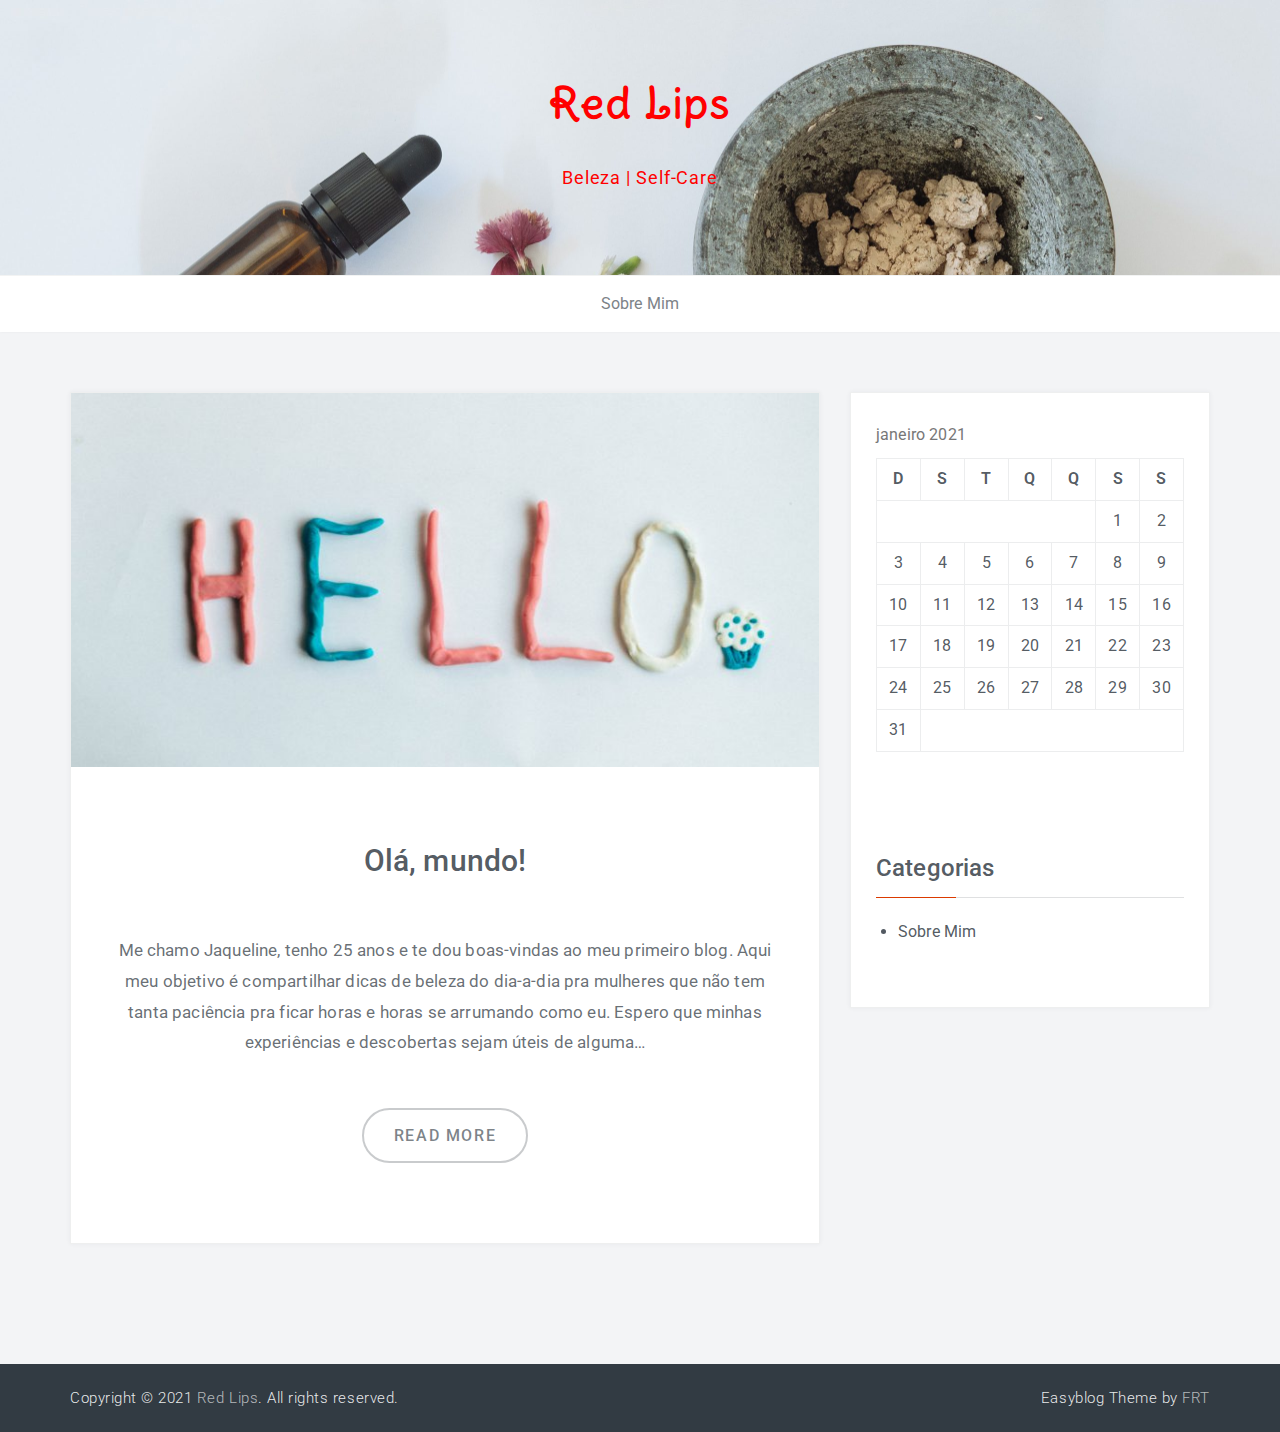
<file: index.html>
<!DOCTYPE html>
<html lang="pt-BR">
<head>
<meta charset="UTF-8">
<meta name="viewport" content="width=device-width, initial-scale=1">
<link rel="profile" href="http://gmpg.org/xfn/11">
<link rel="pingback" href="https://jaquerv.github.io/redlips/xmlrpc.php">

<title>Red Lips &#8211; Beleza | Self-Care </title>
<link rel='dns-prefetch' href='//fonts.googleapis.com' />
<link rel='dns-prefetch' href='//s.w.org' />
<link rel="alternate" type="application/rss+xml" title="Feed para Red Lips &raquo;" href="https://jaquerv.github.io/redlips/feed/" />
<link rel="alternate" type="application/rss+xml" title="Feed de comentários para Red Lips &raquo;" href="https://jaquerv.github.io/redlips/comments/feed/" />
		<script type="text/javascript">
			window._wpemojiSettings = {"baseUrl":"https:\/\/s.w.org\/images\/core\/emoji\/13.0.1\/72x72\/","ext":".png","svgUrl":"https:\/\/s.w.org\/images\/core\/emoji\/13.0.1\/svg\/","svgExt":".svg","source":{"concatemoji":"https:\/\/jaquerv.github.io\/redlips\/wp-includes\/js\/wp-emoji-release.min.js?ver=5.6"}};
			!function(e,a,t){var r,n,o,i,p=a.createElement("canvas"),s=p.getContext&&p.getContext("2d");function c(e,t){var a=String.fromCharCode;s.clearRect(0,0,p.width,p.height),s.fillText(a.apply(this,e),0,0);var r=p.toDataURL();return s.clearRect(0,0,p.width,p.height),s.fillText(a.apply(this,t),0,0),r===p.toDataURL()}function l(e){if(!s||!s.fillText)return!1;switch(s.textBaseline="top",s.font="600 32px Arial",e){case"flag":return!c([127987,65039,8205,9895,65039],[127987,65039,8203,9895,65039])&&(!c([55356,56826,55356,56819],[55356,56826,8203,55356,56819])&&!c([55356,57332,56128,56423,56128,56418,56128,56421,56128,56430,56128,56423,56128,56447],[55356,57332,8203,56128,56423,8203,56128,56418,8203,56128,56421,8203,56128,56430,8203,56128,56423,8203,56128,56447]));case"emoji":return!c([55357,56424,8205,55356,57212],[55357,56424,8203,55356,57212])}return!1}function d(e){var t=a.createElement("script");t.src=e,t.defer=t.type="text/javascript",a.getElementsByTagName("head")[0].appendChild(t)}for(i=Array("flag","emoji"),t.supports={everything:!0,everythingExceptFlag:!0},o=0;o<i.length;o++)t.supports[i[o]]=l(i[o]),t.supports.everything=t.supports.everything&&t.supports[i[o]],"flag"!==i[o]&&(t.supports.everythingExceptFlag=t.supports.everythingExceptFlag&&t.supports[i[o]]);t.supports.everythingExceptFlag=t.supports.everythingExceptFlag&&!t.supports.flag,t.DOMReady=!1,t.readyCallback=function(){t.DOMReady=!0},t.supports.everything||(n=function(){t.readyCallback()},a.addEventListener?(a.addEventListener("DOMContentLoaded",n,!1),e.addEventListener("load",n,!1)):(e.attachEvent("onload",n),a.attachEvent("onreadystatechange",function(){"complete"===a.readyState&&t.readyCallback()})),(r=t.source||{}).concatemoji?d(r.concatemoji):r.wpemoji&&r.twemoji&&(d(r.twemoji),d(r.wpemoji)))}(window,document,window._wpemojiSettings);
		</script>
		<style type="text/css">
img.wp-smiley,
img.emoji {
	display: inline !important;
	border: none !important;
	box-shadow: none !important;
	height: 1em !important;
	width: 1em !important;
	margin: 0 .07em !important;
	vertical-align: -0.1em !important;
	background: none !important;
	padding: 0 !important;
}
</style>
	<link rel='stylesheet' id='megamenu-wp-css'  href='https://jaquerv.github.io/redlips/wp-content/plugins/easymega/style.css?ver=5.6' type='text/css' media='all' />
<style id='megamenu-wp-inline-css' type='text/css'>
.megamenu-wp-desktop #megamenu-wp-page .megamenu-wp .mega-item .mega-content li.mega-content-li { margin-top: 0px; }
</style>
<link rel='stylesheet' id='wp-block-library-css'  href='https://jaquerv.github.io/redlips/wp-includes/css/dist/block-library/style.min.css?ver=5.6' type='text/css' media='all' />
<link rel='stylesheet' id='bootstrap-css'  href='https://jaquerv.github.io/redlips/wp-content/themes/easyblog/css/bootstrap.min.css?ver=3.3.5' type='text/css' media='' />
<link rel='stylesheet' id='font-awesome-css'  href='https://jaquerv.github.io/redlips/wp-content/themes/easyblog/css/font-awesome.min.css?ver=4.4.0' type='text/css' media='' />
<link rel='stylesheet' id='easyblog-roboto-css'  href='//fonts.googleapis.com/css?family=Roboto%3A400%2C300%2C500%2C700%2C900&#038;ver=5.6' type='text/css' media='all' />
<link rel='stylesheet' id='easyblog-delius-swash-caps-css'  href='//fonts.googleapis.com/css?family=Delius+Swash+Caps&#038;ver=5.6' type='text/css' media='all' />
<link rel='stylesheet' id='easyblog-style-css'  href='https://jaquerv.github.io/redlips/wp-content/themes/easyblog/style.css?ver=5.6' type='text/css' media='all' />
<style id='easyblog-style-inline-css' type='text/css'>

	a:hover,
	.dt-logo h1 a,
	.dt-pagination-nav a:hover,
	.dt-pagination-nav .current:hover,
	.dt-pagination-nav .current,
	.entry-meta a:hover,
	.entry-footer a:hover,
	.dt-footer-bar a:hover {
		color: #db3a00;
	}

	.dt-menu-wrap li:hover > a,
	.dt-menu-wrap .current-menu-item a {
		color: #db3a00 !important;
	}

	.dt-archive-post .entry-footer a:hover,
	#secondary h2:after,
	.tagcloud a:hover,
	#back-to-top:hover,
	.dt-related-posts .dt-news-post-img .fa:hover {
		background: #db3a00;
	}

	.dt-pagination-nav a:hover,
	.dt-pagination-nav .current:hover,
	.dt-pagination-nav .current {
		border-color: #db3a00;
	}

	
	.dt-logo h1 a {
		color: #ff0000;
	}	
		.dt-related-posts li { width: calc(33.333333% - 20px); }
</style>
<script type='text/javascript' src='https://jaquerv.github.io/redlips/wp-includes/js/jquery/jquery.min.js?ver=3.5.1' id='jquery-core-js'></script>
<script type='text/javascript' src='https://jaquerv.github.io/redlips/wp-includes/js/jquery/jquery-migrate.min.js?ver=3.3.2' id='jquery-migrate-js'></script>
<link rel="https://api.w.org/" href="https://jaquerv.github.io/redlips/wp-json/" /><link rel="EditURI" type="application/rsd+xml" title="RSD" href="https://jaquerv.github.io/redlips/xmlrpc.php?rsd" />
<link rel="wlwmanifest" type="application/wlwmanifest+xml" href="https://jaquerv.github.io/redlips/wp-includes/wlwmanifest.xml" /> 
<meta name="generator" content="WordPress 5.6" />
<style type="text/css">.recentcomments a{display:inline !important;padding:0 !important;margin:0 !important;}</style>		<style type="text/css">
					.site-title a,
			.site-description {
				color: #ff0000;
			}
				</style>
		<link rel="icon" href="https://jaquerv.github.io/redlips/wp-content/uploads/2021/01/cropped-pexels-karolina-grabowska-4197563-scaled-1-32x32.jpg" sizes="32x32" />
<link rel="icon" href="https://jaquerv.github.io/redlips/wp-content/uploads/2021/01/cropped-pexels-karolina-grabowska-4197563-scaled-1-192x192.jpg" sizes="192x192" />
<link rel="apple-touch-icon" href="https://jaquerv.github.io/redlips/wp-content/uploads/2021/01/cropped-pexels-karolina-grabowska-4197563-scaled-1-180x180.jpg" />
<meta name="msapplication-TileImage" content="https://jaquerv.github.io/redlips/wp-content/uploads/2021/01/cropped-pexels-karolina-grabowska-4197563-scaled-1-270x270.jpg" />
</head>

<body class="home blog hfeed">
	<header class="dt-header" style="background-image: url('https://jaquerv.github.io/redlips/wp-content/uploads/2021/01/pexels-rfstudio-3621234-scaled.jpg');">
		<div class="container">
			<div class="row">
				<div class="col-lg-12 col-md-12">
					<div class="dt-logo">

						
							<h1 class="site-title"><a href="https://jaquerv.github.io/redlips/" rel="home">Red Lips</a></h1>
						
													<p class="site-description">Beleza | Self-Care </p>
						
					</div><!-- .dt-logo -->
				</div><!-- .col-lg-12 -->
			</div><!-- .row -->
		</div><!-- .container -->

		<nav class="dt-menu-wrap">
			<div class="container">
				<div class="row">
					<div class="col-lg-12 col-md-12">
						<div class="dt-menu-md">
							Menu							<span><i class="fa fa-bars"></i> </span>
						</div>

						<div class="menu-main-menu-container"><ul id="primary-menu" class="menu"><li id="menu-item-45" class="menu-item menu-item-type-taxonomy menu-item-object-category menu-item-45"><a href="https://jaquerv.github.io/redlips/category/sobre-mim/">Sobre Mim</a></li>
</ul></div>					</div><!-- .col-lg-12 -->
				</div><!-- .row -->
			</div><!-- .container -->
		</nav><!-- .dt-menu-wrap -->

	</header><!-- .dt-header -->

	
<div class="container">
	<div class="row">
		
		<div class="col-lg-8 col-md-8">
			<div id="primary" class="content-area">
				<main id="main" class="site-main" role="main">

					
<div class="dt-archive-posts">

	<div class="dt-archive-post">

		
		<figure>
			<img width="800" height="400" src="https://jaquerv.github.io/redlips/wp-content/uploads/2021/01/pexels-maria-tyutina-954599-800x400.jpg" class="attachment-easyblog-blog-img size-easyblog-blog-img wp-post-image" alt="hello" loading="lazy" />		</figure>

		
		<article>
			<header class="entry-header">
				<h2 class="entry-title"><a href="https://jaquerv.github.io/redlips/2021/01/01/ola-mundo/" rel="bookmark">Olá, mundo!</a></h2>			</header><!-- .entry-header -->

			<div class="dt-archive-post-content">
				<p>Me chamo Jaqueline, tenho 25 anos e te dou boas-vindas ao meu primeiro blog. Aqui meu objetivo é compartilhar dicas de beleza do dia-a-dia pra mulheres que não tem tanta paciência pra ficar horas e horas se arrumando como eu. Espero que minhas experiências e descobertas sejam úteis de alguma&#8230;</p>
			</div><!-- .dt-archive-post-content -->

			<div class="entry-footer">
				<a class="transition35" href="https://jaquerv.github.io/redlips/2021/01/01/ola-mundo/" title="Olá, mundo!">Read more</a>
			</div><!-- .entry-footer -->
		</article>
	</div><!-- .dt-archive-post -->

</div><!-- .dt-category-posts -->

						
						<div class="clearfix"></div>

						<div class="dt-pagination-nav">
													</div><!---- .dt-pagination-nav ---->

					
				</main><!-- #main -->
			</div><!-- #primary -->
		</div><!-- .col-lg-8 -->

		<aside class="col-lg-4 col-md-4">
			<div class="dt-sidebar">
				
<aside id="secondary" class="widget-area" role="complementary">
	<aside id="calendar-3" class="widget widget_calendar"><div id="calendar_wrap" class="calendar_wrap"><table id="wp-calendar" class="wp-calendar-table">
	<caption>janeiro 2021</caption>
	<thead>
	<tr>
		<th scope="col" title="domingo">D</th>
		<th scope="col" title="segunda-feira">S</th>
		<th scope="col" title="terça-feira">T</th>
		<th scope="col" title="quarta-feira">Q</th>
		<th scope="col" title="quinta-feira">Q</th>
		<th scope="col" title="sexta-feira">S</th>
		<th scope="col" title="sábado">S</th>
	</tr>
	</thead>
	<tbody>
	<tr>
		<td colspan="5" class="pad">&nbsp;</td><td><a href="https://jaquerv.github.io/redlips/2021/01/01/" aria-label="Posts publicados em 1 de January de 2021">1</a></td><td>2</td>
	</tr>
	<tr>
		<td id="today">3</td><td>4</td><td>5</td><td>6</td><td>7</td><td>8</td><td>9</td>
	</tr>
	<tr>
		<td>10</td><td>11</td><td>12</td><td>13</td><td>14</td><td>15</td><td>16</td>
	</tr>
	<tr>
		<td>17</td><td>18</td><td>19</td><td>20</td><td>21</td><td>22</td><td>23</td>
	</tr>
	<tr>
		<td>24</td><td>25</td><td>26</td><td>27</td><td>28</td><td>29</td><td>30</td>
	</tr>
	<tr>
		<td>31</td>
		<td class="pad" colspan="6">&nbsp;</td>
	</tr>
	</tbody>
	</table><nav aria-label="Meses anteriores e seguintes" class="wp-calendar-nav">
		<span class="wp-calendar-nav-prev">&nbsp;</span>
		<span class="pad">&nbsp;</span>
		<span class="wp-calendar-nav-next">&nbsp;</span>
	</nav></div></aside><aside id="categories-4" class="widget widget_categories"><h2 class="widget-title">Categorias</h2>
			<ul>
					<li class="cat-item cat-item-2"><a href="https://jaquerv.github.io/redlips/category/sobre-mim/">Sobre Mim</a>
</li>
			</ul>

			</aside></aside><!-- #secondary -->
			</div><!-- dt-sidebar -->
		</aside><!-- .col-lg-4 -->

			</div><!-- .row -->
</div><!-- .container -->


<footer class="dt-footer">
	<div class="dt-footer-bar">
		<div class="container">
			<div class="row">
				<div class="col-lg-6 col-md-6">
					<div class="dt-copyright">
						Copyright &copy; 2021 <a href="https://jaquerv.github.io/redlips/" title="Red Lips">Red Lips</a>. All rights reserved.
					</div><!-- .dt-copyright -->
				</div><!-- .col-lg-6 -->

                <div class="col-lg-6 col-md-6">
                    <div class="dt-footer-designer">
	                    		<span class="theme-info-text">
        Easyblog Theme by <a rel="nofollow" href="https://freeresponsivethemes.com/">FRT</a>		</span>
		                    </div>
                </div>
			</div><!-- .row -->
		</div><!-- .container -->
	</div><!-- .dt-footer-bar -->
</footer><!-- .dt-footer -->

<a id="back-to-top" class="transition35"><i class="fa fa-angle-up"></i></a><!-- #back-to-top -->

<script type='text/javascript' id='megamenu-wp-js-extra'>
/* <![CDATA[ */
var MegamenuWp = {"ajax_url":"https:\/\/jaquerv.github.io\/redlips\/wp-admin\/admin-ajax.php","loading_icon":"<div class=\"mega-spinner\"><div class=\"uil-squares-css\" style=\"transform:scale(0.4);\"><div><div><\/div><\/div><div><div><\/div><\/div><div><div><\/div><\/div><div><div><\/div><\/div><div><div><\/div><\/div><div><div><\/div><\/div><div><div><\/div><\/div><div><div><\/div><\/div><\/div><\/div>","theme_support":{"mobile_mod":720,"disable_auto_css":0,"disable_css":0,"parent_level":0,"content_right":0,"content_left":0,"margin_top":0,"animation":"","child_li":"","ul_css":"","li_css":""},"mega_parent_level":"0","mega_content_left":"0","mega_content_right":"0","animation":"shift-up"};
/* ]]> */
</script>
<script type='text/javascript' src='https://jaquerv.github.io/redlips/wp-content/plugins/easymega/assets/js/megamenu-wp.js?ver=1.0.1' id='megamenu-wp-js'></script>
<script type='text/javascript' src='https://jaquerv.github.io/redlips/wp-content/themes/easyblog/js/custom.js?ver=5.6' id='easyblog-custom-js'></script>
<script type='text/javascript' src='https://jaquerv.github.io/redlips/wp-includes/js/wp-embed.min.js?ver=5.6' id='wp-embed-js'></script>

</body>
</html>
</file>
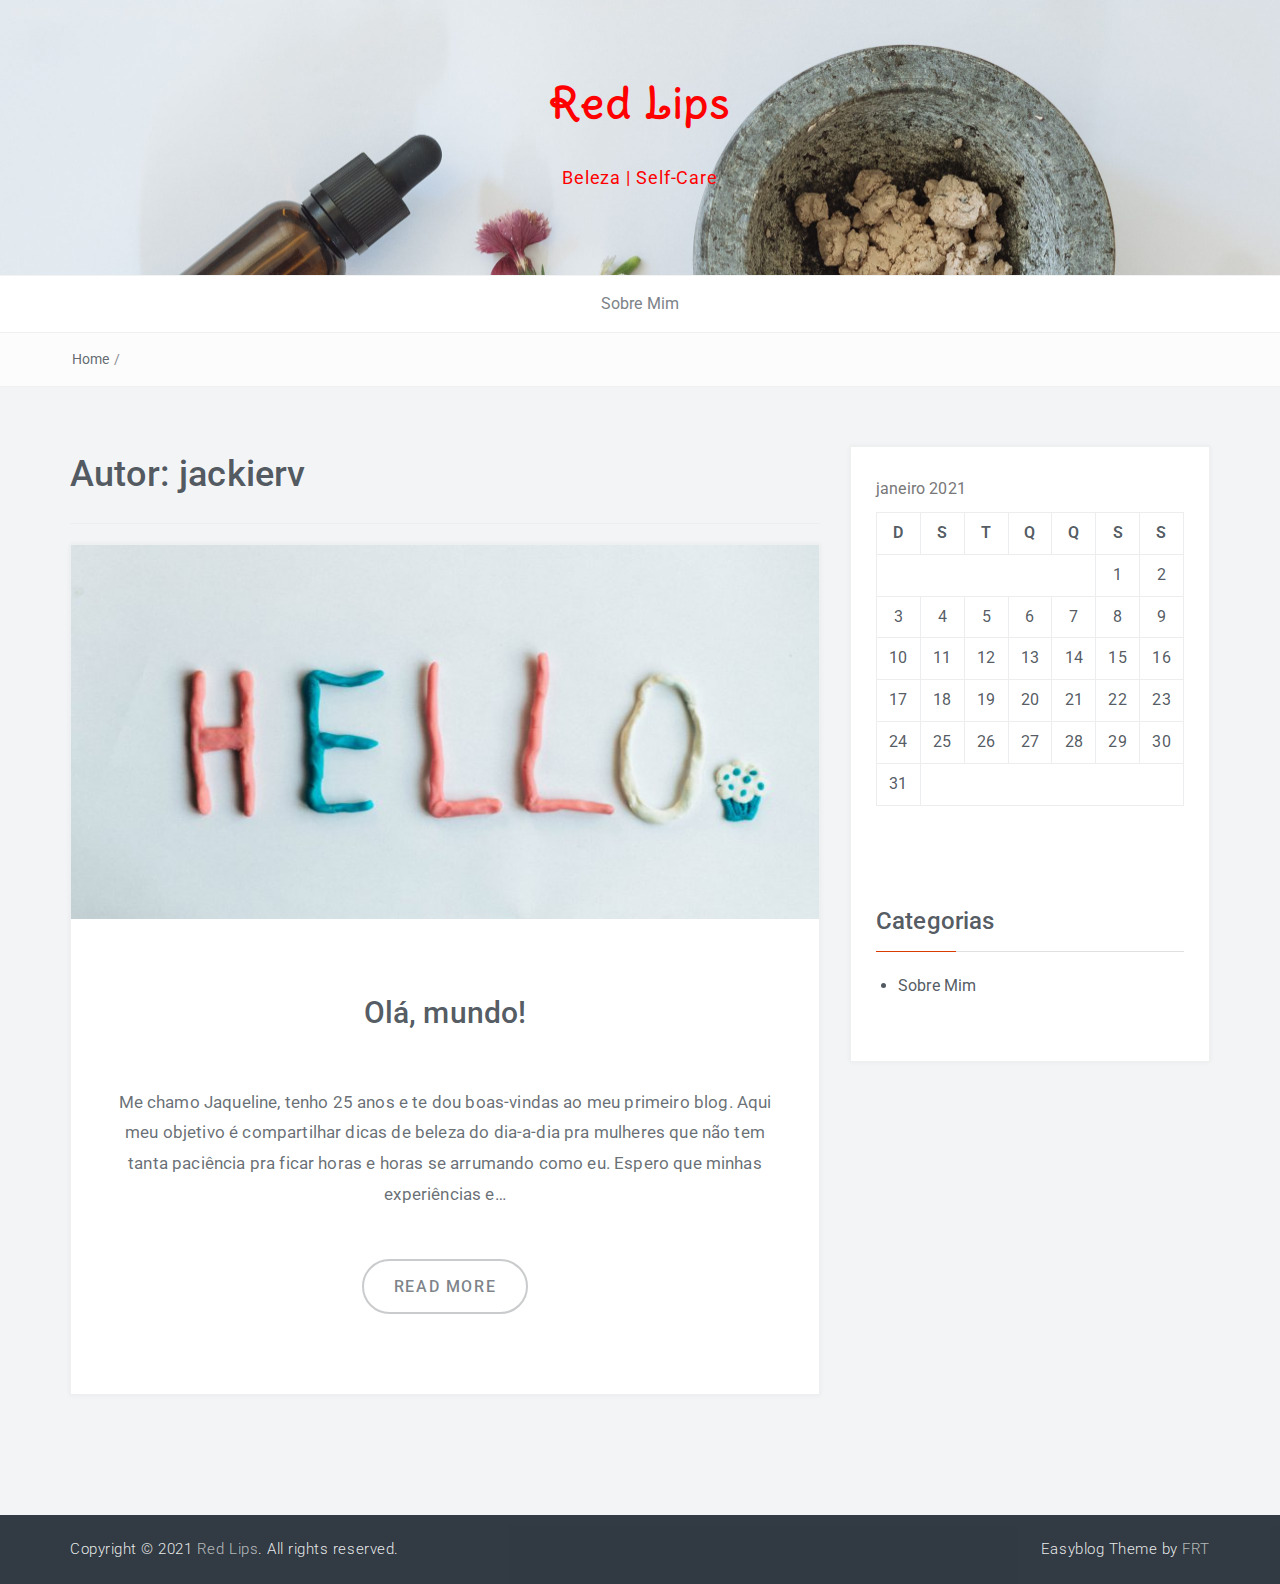
<file: author/jackierv/index.html>
<!DOCTYPE html>
<html lang="pt-BR">
<head>
<meta charset="UTF-8">
<meta name="viewport" content="width=device-width, initial-scale=1">
<link rel="profile" href="http://gmpg.org/xfn/11">
<link rel="pingback" href="https://jaquerv.github.io/redlips/xmlrpc.php">

<title>jackierv &#8211; Red Lips</title>
<link rel='dns-prefetch' href='//fonts.googleapis.com' />
<link rel='dns-prefetch' href='//s.w.org' />
<link rel="alternate" type="application/rss+xml" title="Feed para Red Lips &raquo;" href="https://jaquerv.github.io/redlips/feed/" />
<link rel="alternate" type="application/rss+xml" title="Feed de comentários para Red Lips &raquo;" href="https://jaquerv.github.io/redlips/comments/feed/" />
<link rel="alternate" type="application/rss+xml" title="Red Lips &raquo; Feed dos posts para jackierv" href="https://jaquerv.github.io/redlips/author/jackierv/feed/" />
		<script type="text/javascript">
			window._wpemojiSettings = {"baseUrl":"https:\/\/s.w.org\/images\/core\/emoji\/13.0.1\/72x72\/","ext":".png","svgUrl":"https:\/\/s.w.org\/images\/core\/emoji\/13.0.1\/svg\/","svgExt":".svg","source":{"concatemoji":"https:\/\/jaquerv.github.io\/redlips\/wp-includes\/js\/wp-emoji-release.min.js?ver=5.6"}};
			!function(e,a,t){var r,n,o,i,p=a.createElement("canvas"),s=p.getContext&&p.getContext("2d");function c(e,t){var a=String.fromCharCode;s.clearRect(0,0,p.width,p.height),s.fillText(a.apply(this,e),0,0);var r=p.toDataURL();return s.clearRect(0,0,p.width,p.height),s.fillText(a.apply(this,t),0,0),r===p.toDataURL()}function l(e){if(!s||!s.fillText)return!1;switch(s.textBaseline="top",s.font="600 32px Arial",e){case"flag":return!c([127987,65039,8205,9895,65039],[127987,65039,8203,9895,65039])&&(!c([55356,56826,55356,56819],[55356,56826,8203,55356,56819])&&!c([55356,57332,56128,56423,56128,56418,56128,56421,56128,56430,56128,56423,56128,56447],[55356,57332,8203,56128,56423,8203,56128,56418,8203,56128,56421,8203,56128,56430,8203,56128,56423,8203,56128,56447]));case"emoji":return!c([55357,56424,8205,55356,57212],[55357,56424,8203,55356,57212])}return!1}function d(e){var t=a.createElement("script");t.src=e,t.defer=t.type="text/javascript",a.getElementsByTagName("head")[0].appendChild(t)}for(i=Array("flag","emoji"),t.supports={everything:!0,everythingExceptFlag:!0},o=0;o<i.length;o++)t.supports[i[o]]=l(i[o]),t.supports.everything=t.supports.everything&&t.supports[i[o]],"flag"!==i[o]&&(t.supports.everythingExceptFlag=t.supports.everythingExceptFlag&&t.supports[i[o]]);t.supports.everythingExceptFlag=t.supports.everythingExceptFlag&&!t.supports.flag,t.DOMReady=!1,t.readyCallback=function(){t.DOMReady=!0},t.supports.everything||(n=function(){t.readyCallback()},a.addEventListener?(a.addEventListener("DOMContentLoaded",n,!1),e.addEventListener("load",n,!1)):(e.attachEvent("onload",n),a.attachEvent("onreadystatechange",function(){"complete"===a.readyState&&t.readyCallback()})),(r=t.source||{}).concatemoji?d(r.concatemoji):r.wpemoji&&r.twemoji&&(d(r.twemoji),d(r.wpemoji)))}(window,document,window._wpemojiSettings);
		</script>
		<style type="text/css">
img.wp-smiley,
img.emoji {
	display: inline !important;
	border: none !important;
	box-shadow: none !important;
	height: 1em !important;
	width: 1em !important;
	margin: 0 .07em !important;
	vertical-align: -0.1em !important;
	background: none !important;
	padding: 0 !important;
}
</style>
	<link rel='stylesheet' id='megamenu-wp-css'  href='https://jaquerv.github.io/redlips/wp-content/plugins/easymega/style.css?ver=5.6' type='text/css' media='all' />
<style id='megamenu-wp-inline-css' type='text/css'>
.megamenu-wp-desktop #megamenu-wp-page .megamenu-wp .mega-item .mega-content li.mega-content-li { margin-top: 0px; }
</style>
<link rel='stylesheet' id='wp-block-library-css'  href='https://jaquerv.github.io/redlips/wp-includes/css/dist/block-library/style.min.css?ver=5.6' type='text/css' media='all' />
<link rel='stylesheet' id='bootstrap-css'  href='https://jaquerv.github.io/redlips/wp-content/themes/easyblog/css/bootstrap.min.css?ver=3.3.5' type='text/css' media='' />
<link rel='stylesheet' id='font-awesome-css'  href='https://jaquerv.github.io/redlips/wp-content/themes/easyblog/css/font-awesome.min.css?ver=4.4.0' type='text/css' media='' />
<link rel='stylesheet' id='easyblog-roboto-css'  href='//fonts.googleapis.com/css?family=Roboto%3A400%2C300%2C500%2C700%2C900&#038;ver=5.6' type='text/css' media='all' />
<link rel='stylesheet' id='easyblog-delius-swash-caps-css'  href='//fonts.googleapis.com/css?family=Delius+Swash+Caps&#038;ver=5.6' type='text/css' media='all' />
<link rel='stylesheet' id='easyblog-style-css'  href='https://jaquerv.github.io/redlips/wp-content/themes/easyblog/style.css?ver=5.6' type='text/css' media='all' />
<style id='easyblog-style-inline-css' type='text/css'>

	a:hover,
	.dt-logo h1 a,
	.dt-pagination-nav a:hover,
	.dt-pagination-nav .current:hover,
	.dt-pagination-nav .current,
	.entry-meta a:hover,
	.entry-footer a:hover,
	.dt-footer-bar a:hover {
		color: #db3a00;
	}

	.dt-menu-wrap li:hover > a,
	.dt-menu-wrap .current-menu-item a {
		color: #db3a00 !important;
	}

	.dt-archive-post .entry-footer a:hover,
	#secondary h2:after,
	.tagcloud a:hover,
	#back-to-top:hover,
	.dt-related-posts .dt-news-post-img .fa:hover {
		background: #db3a00;
	}

	.dt-pagination-nav a:hover,
	.dt-pagination-nav .current:hover,
	.dt-pagination-nav .current {
		border-color: #db3a00;
	}

	
	.dt-logo h1 a {
		color: #ff0000;
	}	
		.dt-related-posts li { width: calc(33.333333% - 20px); }
</style>
<script type='text/javascript' src='https://jaquerv.github.io/redlips/wp-includes/js/jquery/jquery.min.js?ver=3.5.1' id='jquery-core-js'></script>
<script type='text/javascript' src='https://jaquerv.github.io/redlips/wp-includes/js/jquery/jquery-migrate.min.js?ver=3.3.2' id='jquery-migrate-js'></script>
<link rel="https://api.w.org/" href="https://jaquerv.github.io/redlips/wp-json/" /><link rel="alternate" type="application/json" href="https://jaquerv.github.io/redlips/wp-json/wp/v2/users/1" /><link rel="EditURI" type="application/rsd+xml" title="RSD" href="https://jaquerv.github.io/redlips/xmlrpc.php?rsd" />
<link rel="wlwmanifest" type="application/wlwmanifest+xml" href="https://jaquerv.github.io/redlips/wp-includes/wlwmanifest.xml" /> 
<meta name="generator" content="WordPress 5.6" />
<style type="text/css">.recentcomments a{display:inline !important;padding:0 !important;margin:0 !important;}</style>		<style type="text/css">
					.site-title a,
			.site-description {
				color: #ff0000;
			}
				</style>
		<link rel="icon" href="https://jaquerv.github.io/redlips/wp-content/uploads/2021/01/cropped-pexels-karolina-grabowska-4197563-scaled-1-32x32.jpg" sizes="32x32" />
<link rel="icon" href="https://jaquerv.github.io/redlips/wp-content/uploads/2021/01/cropped-pexels-karolina-grabowska-4197563-scaled-1-192x192.jpg" sizes="192x192" />
<link rel="apple-touch-icon" href="https://jaquerv.github.io/redlips/wp-content/uploads/2021/01/cropped-pexels-karolina-grabowska-4197563-scaled-1-180x180.jpg" />
<meta name="msapplication-TileImage" content="https://jaquerv.github.io/redlips/wp-content/uploads/2021/01/cropped-pexels-karolina-grabowska-4197563-scaled-1-270x270.jpg" />
</head>

<body class="archive author author-jackierv author-1 hfeed">
	<header class="dt-header" style="background-image: url('https://jaquerv.github.io/redlips/wp-content/uploads/2021/01/pexels-rfstudio-3621234-scaled.jpg');">
		<div class="container">
			<div class="row">
				<div class="col-lg-12 col-md-12">
					<div class="dt-logo">

						
							<h1 class="site-title"><a href="https://jaquerv.github.io/redlips/" rel="home">Red Lips</a></h1>
						
													<p class="site-description">Beleza | Self-Care </p>
						
					</div><!-- .dt-logo -->
				</div><!-- .col-lg-12 -->
			</div><!-- .row -->
		</div><!-- .container -->

		<nav class="dt-menu-wrap">
			<div class="container">
				<div class="row">
					<div class="col-lg-12 col-md-12">
						<div class="dt-menu-md">
							Menu							<span><i class="fa fa-bars"></i> </span>
						</div>

						<div class="menu-main-menu-container"><ul id="primary-menu" class="menu"><li id="menu-item-45" class="menu-item menu-item-type-taxonomy menu-item-object-category menu-item-45"><a href="https://jaquerv.github.io/redlips/category/sobre-mim/">Sobre Mim</a></li>
</ul></div>					</div><!-- .col-lg-12 -->
				</div><!-- .row -->
			</div><!-- .container -->
		</nav><!-- .dt-menu-wrap -->

	</header><!-- .dt-header -->

			<div class="dt-breadcrumbs">
			<div class="container">
				<div class="row">
					<div class="col-lg-12 col-md-12">
						<ul id="dt_breadcrumbs"><li><a href="https://jaquerv.github.io/redlips">Home</a></li><li class="separator"> / </li></ul>					</div><!-- .col-lg-12 -->
				</div><!-- .row-->
			</div><!-- .container-->
		</div><!-- .dt-breadcrumbs-->
	
 <div class="container">
	 <div class="row">
		 <div class="col-lg-8 col-md-8">
			<div id="primary" class="content-area">
				<main id="main" class="site-main" role="main">

				
					<header class="page-header">
						<h1 class="page-title">Autor: <span>jackierv</span></h1>					</header><!-- .page-header -->

					<div class="dt-archive-posts">
						
<div class="dt-archive-posts">

	<div class="dt-archive-post">

		
		<figure>
			<img width="800" height="400" src="https://jaquerv.github.io/redlips/wp-content/uploads/2021/01/pexels-maria-tyutina-954599-800x400.jpg" class="attachment-easyblog-blog-img size-easyblog-blog-img wp-post-image" alt="hello" loading="lazy" />		</figure>

		
		<article>
			<header class="entry-header">
				<h2 class="entry-title"><a href="https://jaquerv.github.io/redlips/2021/01/01/ola-mundo/" rel="bookmark">Olá, mundo!</a></h2>			</header><!-- .entry-header -->

			<div class="dt-archive-post-content">
				<p>Me chamo Jaqueline, tenho 25 anos e te dou boas-vindas ao meu primeiro blog. Aqui meu objetivo é compartilhar dicas de beleza do dia-a-dia pra mulheres que não tem tanta paciência pra ficar horas e horas se arrumando como eu. Espero que minhas experiências e&#8230;</p>
			</div><!-- .dt-archive-post-content -->

			<div class="entry-footer">
				<a class="transition35" href="https://jaquerv.github.io/redlips/2021/01/01/ola-mundo/" title="Olá, mundo!">Read more</a>
			</div><!-- .entry-footer -->
		</article>
	</div><!-- .dt-archive-post -->

</div><!-- .dt-category-posts -->

					</div><!-- .dt-category-posts -->

					<div class="clearfix"></div>

					<div class="dt-pagination-nav">
											</div><!---- .dt-pagination-nav ---->

				
				</main><!-- #main -->
			</div><!-- #primary -->
		 </div><!-- .col-lg-8 -->

		 <aside class="col-lg-4 col-md-4">
			 <div class="dt-sidebar">
				 
<aside id="secondary" class="widget-area" role="complementary">
	<aside id="calendar-3" class="widget widget_calendar"><div id="calendar_wrap" class="calendar_wrap"><table id="wp-calendar" class="wp-calendar-table">
	<caption>janeiro 2021</caption>
	<thead>
	<tr>
		<th scope="col" title="domingo">D</th>
		<th scope="col" title="segunda-feira">S</th>
		<th scope="col" title="terça-feira">T</th>
		<th scope="col" title="quarta-feira">Q</th>
		<th scope="col" title="quinta-feira">Q</th>
		<th scope="col" title="sexta-feira">S</th>
		<th scope="col" title="sábado">S</th>
	</tr>
	</thead>
	<tbody>
	<tr>
		<td colspan="5" class="pad">&nbsp;</td><td><a href="https://jaquerv.github.io/redlips/2021/01/01/" aria-label="Posts publicados em 1 de January de 2021">1</a></td><td>2</td>
	</tr>
	<tr>
		<td id="today">3</td><td>4</td><td>5</td><td>6</td><td>7</td><td>8</td><td>9</td>
	</tr>
	<tr>
		<td>10</td><td>11</td><td>12</td><td>13</td><td>14</td><td>15</td><td>16</td>
	</tr>
	<tr>
		<td>17</td><td>18</td><td>19</td><td>20</td><td>21</td><td>22</td><td>23</td>
	</tr>
	<tr>
		<td>24</td><td>25</td><td>26</td><td>27</td><td>28</td><td>29</td><td>30</td>
	</tr>
	<tr>
		<td>31</td>
		<td class="pad" colspan="6">&nbsp;</td>
	</tr>
	</tbody>
	</table><nav aria-label="Meses anteriores e seguintes" class="wp-calendar-nav">
		<span class="wp-calendar-nav-prev">&nbsp;</span>
		<span class="pad">&nbsp;</span>
		<span class="wp-calendar-nav-next">&nbsp;</span>
	</nav></div></aside><aside id="categories-4" class="widget widget_categories"><h2 class="widget-title">Categorias</h2>
			<ul>
					<li class="cat-item cat-item-2"><a href="https://jaquerv.github.io/redlips/category/sobre-mim/">Sobre Mim</a>
</li>
			</ul>

			</aside></aside><!-- #secondary -->
			 </div><!-- .dt-sidebar -->
		 </aside><!-- .col-lg-4 -->
	 </div><!-- .row -->
 </div><!-- .container -->


<footer class="dt-footer">
	<div class="dt-footer-bar">
		<div class="container">
			<div class="row">
				<div class="col-lg-6 col-md-6">
					<div class="dt-copyright">
						Copyright &copy; 2021 <a href="https://jaquerv.github.io/redlips/" title="Red Lips">Red Lips</a>. All rights reserved.
					</div><!-- .dt-copyright -->
				</div><!-- .col-lg-6 -->

                <div class="col-lg-6 col-md-6">
                    <div class="dt-footer-designer">
	                    		<span class="theme-info-text">
        Easyblog Theme by <a rel="nofollow" href="https://freeresponsivethemes.com/">FRT</a>		</span>
		                    </div>
                </div>
			</div><!-- .row -->
		</div><!-- .container -->
	</div><!-- .dt-footer-bar -->
</footer><!-- .dt-footer -->

<a id="back-to-top" class="transition35"><i class="fa fa-angle-up"></i></a><!-- #back-to-top -->

<script type='text/javascript' id='megamenu-wp-js-extra'>
/* <![CDATA[ */
var MegamenuWp = {"ajax_url":"https:\/\/jaquerv.github.io\/redlips\/wp-admin\/admin-ajax.php","loading_icon":"<div class=\"mega-spinner\"><div class=\"uil-squares-css\" style=\"transform:scale(0.4);\"><div><div><\/div><\/div><div><div><\/div><\/div><div><div><\/div><\/div><div><div><\/div><\/div><div><div><\/div><\/div><div><div><\/div><\/div><div><div><\/div><\/div><div><div><\/div><\/div><\/div><\/div>","theme_support":{"mobile_mod":720,"disable_auto_css":0,"disable_css":0,"parent_level":0,"content_right":0,"content_left":0,"margin_top":0,"animation":"","child_li":"","ul_css":"","li_css":""},"mega_parent_level":"0","mega_content_left":"0","mega_content_right":"0","animation":"shift-up"};
/* ]]> */
</script>
<script type='text/javascript' src='https://jaquerv.github.io/redlips/wp-content/plugins/easymega/assets/js/megamenu-wp.js?ver=1.0.1' id='megamenu-wp-js'></script>
<script type='text/javascript' src='https://jaquerv.github.io/redlips/wp-content/themes/easyblog/js/custom.js?ver=5.6' id='easyblog-custom-js'></script>
<script type='text/javascript' src='https://jaquerv.github.io/redlips/wp-includes/js/wp-embed.min.js?ver=5.6' id='wp-embed-js'></script>

</body>
</html>
</file>
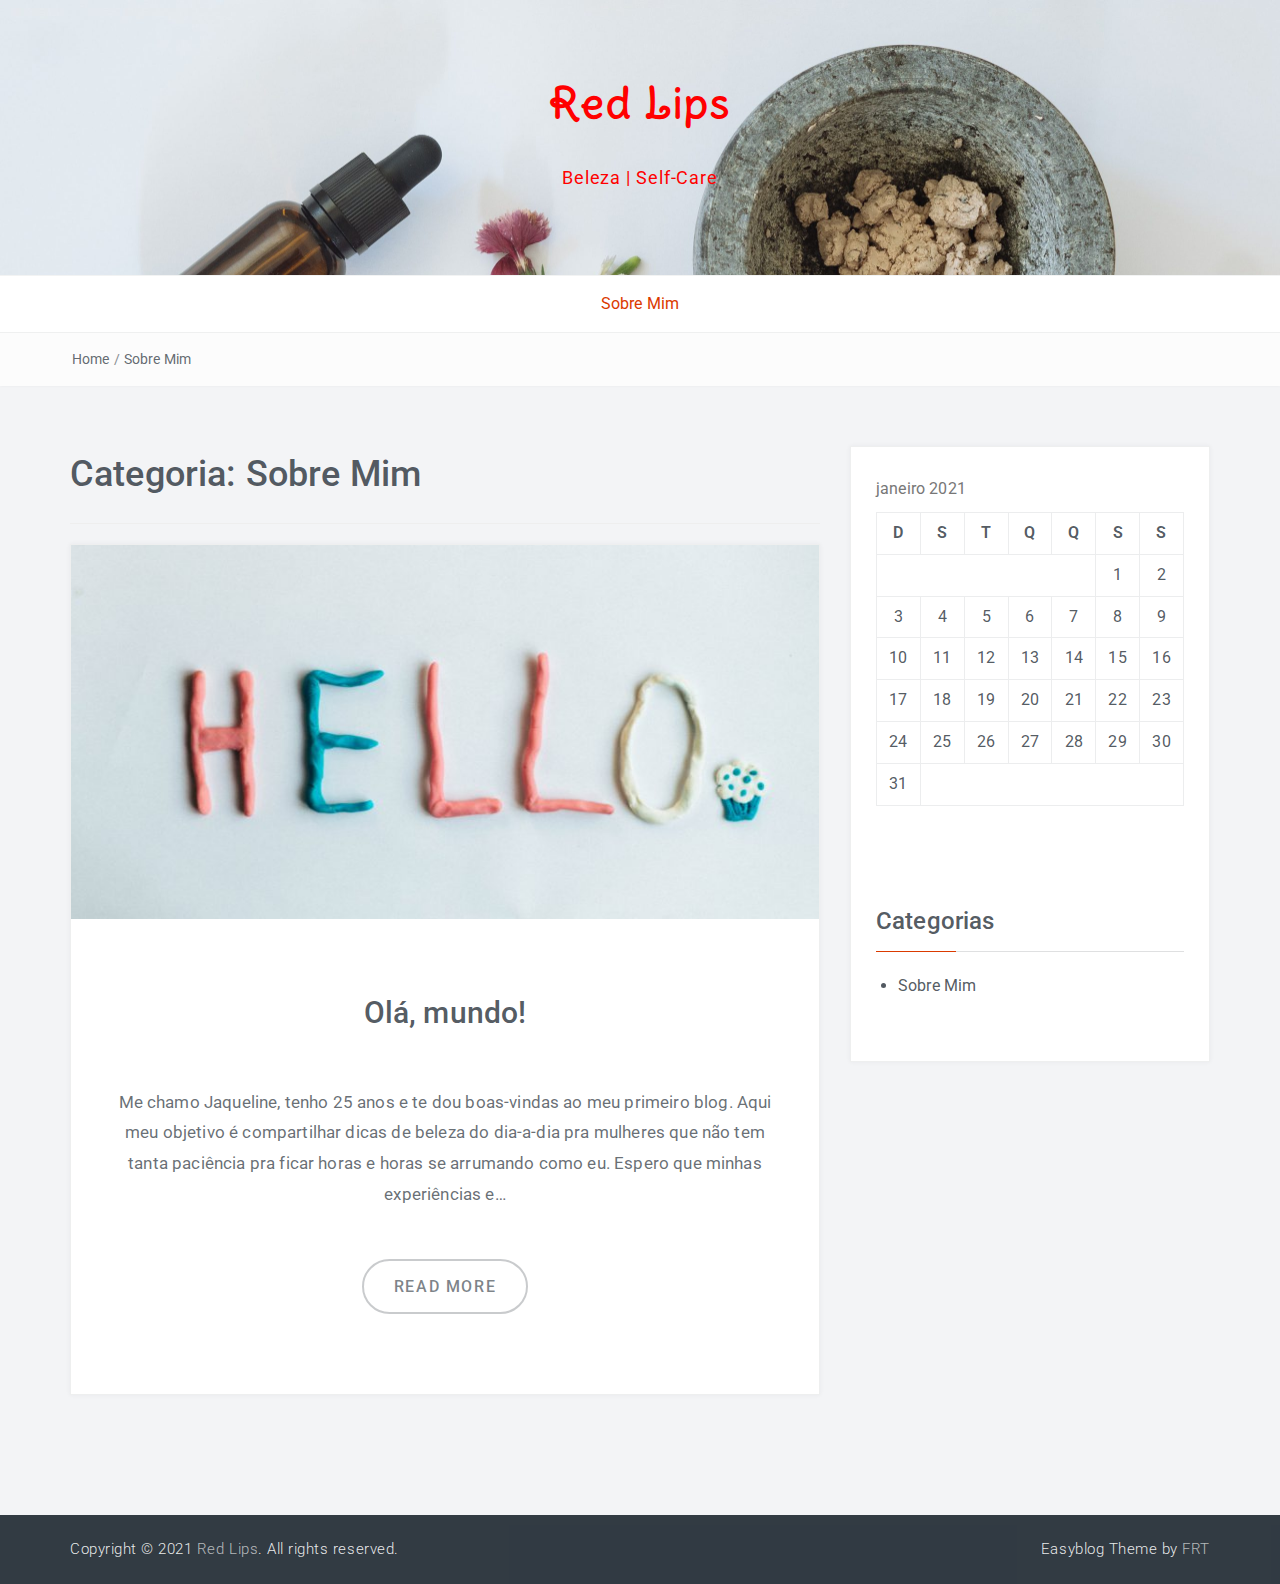
<file: category/sobre-mim/index.html>
<!DOCTYPE html>
<html lang="pt-BR">
<head>
<meta charset="UTF-8">
<meta name="viewport" content="width=device-width, initial-scale=1">
<link rel="profile" href="http://gmpg.org/xfn/11">
<link rel="pingback" href="https://jaquerv.github.io/redlips/xmlrpc.php">

<title>Sobre Mim &#8211; Red Lips</title>
<link rel='dns-prefetch' href='//fonts.googleapis.com' />
<link rel='dns-prefetch' href='//s.w.org' />
<link rel="alternate" type="application/rss+xml" title="Feed para Red Lips &raquo;" href="https://jaquerv.github.io/redlips/feed/" />
<link rel="alternate" type="application/rss+xml" title="Feed de comentários para Red Lips &raquo;" href="https://jaquerv.github.io/redlips/comments/feed/" />
<link rel="alternate" type="application/rss+xml" title="Feed de categoria para Red Lips &raquo; Sobre Mim" href="https://jaquerv.github.io/redlips/category/sobre-mim/feed/" />
		<script type="text/javascript">
			window._wpemojiSettings = {"baseUrl":"https:\/\/s.w.org\/images\/core\/emoji\/13.0.1\/72x72\/","ext":".png","svgUrl":"https:\/\/s.w.org\/images\/core\/emoji\/13.0.1\/svg\/","svgExt":".svg","source":{"concatemoji":"https:\/\/jaquerv.github.io\/redlips\/wp-includes\/js\/wp-emoji-release.min.js?ver=5.6"}};
			!function(e,a,t){var r,n,o,i,p=a.createElement("canvas"),s=p.getContext&&p.getContext("2d");function c(e,t){var a=String.fromCharCode;s.clearRect(0,0,p.width,p.height),s.fillText(a.apply(this,e),0,0);var r=p.toDataURL();return s.clearRect(0,0,p.width,p.height),s.fillText(a.apply(this,t),0,0),r===p.toDataURL()}function l(e){if(!s||!s.fillText)return!1;switch(s.textBaseline="top",s.font="600 32px Arial",e){case"flag":return!c([127987,65039,8205,9895,65039],[127987,65039,8203,9895,65039])&&(!c([55356,56826,55356,56819],[55356,56826,8203,55356,56819])&&!c([55356,57332,56128,56423,56128,56418,56128,56421,56128,56430,56128,56423,56128,56447],[55356,57332,8203,56128,56423,8203,56128,56418,8203,56128,56421,8203,56128,56430,8203,56128,56423,8203,56128,56447]));case"emoji":return!c([55357,56424,8205,55356,57212],[55357,56424,8203,55356,57212])}return!1}function d(e){var t=a.createElement("script");t.src=e,t.defer=t.type="text/javascript",a.getElementsByTagName("head")[0].appendChild(t)}for(i=Array("flag","emoji"),t.supports={everything:!0,everythingExceptFlag:!0},o=0;o<i.length;o++)t.supports[i[o]]=l(i[o]),t.supports.everything=t.supports.everything&&t.supports[i[o]],"flag"!==i[o]&&(t.supports.everythingExceptFlag=t.supports.everythingExceptFlag&&t.supports[i[o]]);t.supports.everythingExceptFlag=t.supports.everythingExceptFlag&&!t.supports.flag,t.DOMReady=!1,t.readyCallback=function(){t.DOMReady=!0},t.supports.everything||(n=function(){t.readyCallback()},a.addEventListener?(a.addEventListener("DOMContentLoaded",n,!1),e.addEventListener("load",n,!1)):(e.attachEvent("onload",n),a.attachEvent("onreadystatechange",function(){"complete"===a.readyState&&t.readyCallback()})),(r=t.source||{}).concatemoji?d(r.concatemoji):r.wpemoji&&r.twemoji&&(d(r.twemoji),d(r.wpemoji)))}(window,document,window._wpemojiSettings);
		</script>
		<style type="text/css">
img.wp-smiley,
img.emoji {
	display: inline !important;
	border: none !important;
	box-shadow: none !important;
	height: 1em !important;
	width: 1em !important;
	margin: 0 .07em !important;
	vertical-align: -0.1em !important;
	background: none !important;
	padding: 0 !important;
}
</style>
	<link rel='stylesheet' id='megamenu-wp-css'  href='https://jaquerv.github.io/redlips/wp-content/plugins/easymega/style.css?ver=5.6' type='text/css' media='all' />
<style id='megamenu-wp-inline-css' type='text/css'>
.megamenu-wp-desktop #megamenu-wp-page .megamenu-wp .mega-item .mega-content li.mega-content-li { margin-top: 0px; }
</style>
<link rel='stylesheet' id='wp-block-library-css'  href='https://jaquerv.github.io/redlips/wp-includes/css/dist/block-library/style.min.css?ver=5.6' type='text/css' media='all' />
<link rel='stylesheet' id='bootstrap-css'  href='https://jaquerv.github.io/redlips/wp-content/themes/easyblog/css/bootstrap.min.css?ver=3.3.5' type='text/css' media='' />
<link rel='stylesheet' id='font-awesome-css'  href='https://jaquerv.github.io/redlips/wp-content/themes/easyblog/css/font-awesome.min.css?ver=4.4.0' type='text/css' media='' />
<link rel='stylesheet' id='easyblog-roboto-css'  href='//fonts.googleapis.com/css?family=Roboto%3A400%2C300%2C500%2C700%2C900&#038;ver=5.6' type='text/css' media='all' />
<link rel='stylesheet' id='easyblog-delius-swash-caps-css'  href='//fonts.googleapis.com/css?family=Delius+Swash+Caps&#038;ver=5.6' type='text/css' media='all' />
<link rel='stylesheet' id='easyblog-style-css'  href='https://jaquerv.github.io/redlips/wp-content/themes/easyblog/style.css?ver=5.6' type='text/css' media='all' />
<style id='easyblog-style-inline-css' type='text/css'>

	a:hover,
	.dt-logo h1 a,
	.dt-pagination-nav a:hover,
	.dt-pagination-nav .current:hover,
	.dt-pagination-nav .current,
	.entry-meta a:hover,
	.entry-footer a:hover,
	.dt-footer-bar a:hover {
		color: #db3a00;
	}

	.dt-menu-wrap li:hover > a,
	.dt-menu-wrap .current-menu-item a {
		color: #db3a00 !important;
	}

	.dt-archive-post .entry-footer a:hover,
	#secondary h2:after,
	.tagcloud a:hover,
	#back-to-top:hover,
	.dt-related-posts .dt-news-post-img .fa:hover {
		background: #db3a00;
	}

	.dt-pagination-nav a:hover,
	.dt-pagination-nav .current:hover,
	.dt-pagination-nav .current {
		border-color: #db3a00;
	}

	
	.dt-logo h1 a {
		color: #ff0000;
	}	
		.dt-related-posts li { width: calc(33.333333% - 20px); }
</style>
<script type='text/javascript' src='https://jaquerv.github.io/redlips/wp-includes/js/jquery/jquery.min.js?ver=3.5.1' id='jquery-core-js'></script>
<script type='text/javascript' src='https://jaquerv.github.io/redlips/wp-includes/js/jquery/jquery-migrate.min.js?ver=3.3.2' id='jquery-migrate-js'></script>
<link rel="https://api.w.org/" href="https://jaquerv.github.io/redlips/wp-json/" /><link rel="alternate" type="application/json" href="https://jaquerv.github.io/redlips/wp-json/wp/v2/categories/2" /><link rel="EditURI" type="application/rsd+xml" title="RSD" href="https://jaquerv.github.io/redlips/xmlrpc.php?rsd" />
<link rel="wlwmanifest" type="application/wlwmanifest+xml" href="https://jaquerv.github.io/redlips/wp-includes/wlwmanifest.xml" /> 
<meta name="generator" content="WordPress 5.6" />
<style type="text/css">.recentcomments a{display:inline !important;padding:0 !important;margin:0 !important;}</style>		<style type="text/css">
					.site-title a,
			.site-description {
				color: #ff0000;
			}
				</style>
		<link rel="icon" href="https://jaquerv.github.io/redlips/wp-content/uploads/2021/01/cropped-pexels-karolina-grabowska-4197563-scaled-1-32x32.jpg" sizes="32x32" />
<link rel="icon" href="https://jaquerv.github.io/redlips/wp-content/uploads/2021/01/cropped-pexels-karolina-grabowska-4197563-scaled-1-192x192.jpg" sizes="192x192" />
<link rel="apple-touch-icon" href="https://jaquerv.github.io/redlips/wp-content/uploads/2021/01/cropped-pexels-karolina-grabowska-4197563-scaled-1-180x180.jpg" />
<meta name="msapplication-TileImage" content="https://jaquerv.github.io/redlips/wp-content/uploads/2021/01/cropped-pexels-karolina-grabowska-4197563-scaled-1-270x270.jpg" />
</head>

<body class="archive category category-sobre-mim category-2 hfeed">
	<header class="dt-header" style="background-image: url('https://jaquerv.github.io/redlips/wp-content/uploads/2021/01/pexels-rfstudio-3621234-scaled.jpg');">
		<div class="container">
			<div class="row">
				<div class="col-lg-12 col-md-12">
					<div class="dt-logo">

						
							<h1 class="site-title"><a href="https://jaquerv.github.io/redlips/" rel="home">Red Lips</a></h1>
						
													<p class="site-description">Beleza | Self-Care </p>
						
					</div><!-- .dt-logo -->
				</div><!-- .col-lg-12 -->
			</div><!-- .row -->
		</div><!-- .container -->

		<nav class="dt-menu-wrap">
			<div class="container">
				<div class="row">
					<div class="col-lg-12 col-md-12">
						<div class="dt-menu-md">
							Menu							<span><i class="fa fa-bars"></i> </span>
						</div>

						<div class="menu-main-menu-container"><ul id="primary-menu" class="menu"><li id="menu-item-45" class="menu-item menu-item-type-taxonomy menu-item-object-category current-menu-item menu-item-45"><a href="https://jaquerv.github.io/redlips/category/sobre-mim/" aria-current="page">Sobre Mim</a></li>
</ul></div>					</div><!-- .col-lg-12 -->
				</div><!-- .row -->
			</div><!-- .container -->
		</nav><!-- .dt-menu-wrap -->

	</header><!-- .dt-header -->

			<div class="dt-breadcrumbs">
			<div class="container">
				<div class="row">
					<div class="col-lg-12 col-md-12">
						<ul id="dt_breadcrumbs"><li><a href="https://jaquerv.github.io/redlips">Home</a></li><li class="separator"> / </li><li><a href="https://jaquerv.github.io/redlips/category/sobre-mim/" rel="category tag">Sobre Mim</a></ul>					</div><!-- .col-lg-12 -->
				</div><!-- .row-->
			</div><!-- .container-->
		</div><!-- .dt-breadcrumbs-->
	
 <div class="container">
	 <div class="row">
		 <div class="col-lg-8 col-md-8">
			<div id="primary" class="content-area">
				<main id="main" class="site-main" role="main">

				
					<header class="page-header">
						<h1 class="page-title">Categoria: <span>Sobre Mim</span></h1>					</header><!-- .page-header -->

					<div class="dt-archive-posts">
						
<div class="dt-archive-posts">

	<div class="dt-archive-post">

		
		<figure>
			<img width="800" height="400" src="https://jaquerv.github.io/redlips/wp-content/uploads/2021/01/pexels-maria-tyutina-954599-800x400.jpg" class="attachment-easyblog-blog-img size-easyblog-blog-img wp-post-image" alt="hello" loading="lazy" />		</figure>

		
		<article>
			<header class="entry-header">
				<h2 class="entry-title"><a href="https://jaquerv.github.io/redlips/2021/01/01/ola-mundo/" rel="bookmark">Olá, mundo!</a></h2>			</header><!-- .entry-header -->

			<div class="dt-archive-post-content">
				<p>Me chamo Jaqueline, tenho 25 anos e te dou boas-vindas ao meu primeiro blog. Aqui meu objetivo é compartilhar dicas de beleza do dia-a-dia pra mulheres que não tem tanta paciência pra ficar horas e horas se arrumando como eu. Espero que minhas experiências e&#8230;</p>
			</div><!-- .dt-archive-post-content -->

			<div class="entry-footer">
				<a class="transition35" href="https://jaquerv.github.io/redlips/2021/01/01/ola-mundo/" title="Olá, mundo!">Read more</a>
			</div><!-- .entry-footer -->
		</article>
	</div><!-- .dt-archive-post -->

</div><!-- .dt-category-posts -->

					</div><!-- .dt-category-posts -->

					<div class="clearfix"></div>

					<div class="dt-pagination-nav">
											</div><!---- .dt-pagination-nav ---->

				
				</main><!-- #main -->
			</div><!-- #primary -->
		 </div><!-- .col-lg-8 -->

		 <aside class="col-lg-4 col-md-4">
			 <div class="dt-sidebar">
				 
<aside id="secondary" class="widget-area" role="complementary">
	<aside id="calendar-3" class="widget widget_calendar"><div id="calendar_wrap" class="calendar_wrap"><table id="wp-calendar" class="wp-calendar-table">
	<caption>janeiro 2021</caption>
	<thead>
	<tr>
		<th scope="col" title="domingo">D</th>
		<th scope="col" title="segunda-feira">S</th>
		<th scope="col" title="terça-feira">T</th>
		<th scope="col" title="quarta-feira">Q</th>
		<th scope="col" title="quinta-feira">Q</th>
		<th scope="col" title="sexta-feira">S</th>
		<th scope="col" title="sábado">S</th>
	</tr>
	</thead>
	<tbody>
	<tr>
		<td colspan="5" class="pad">&nbsp;</td><td><a href="https://jaquerv.github.io/redlips/2021/01/01/" aria-label="Posts publicados em 1 de January de 2021">1</a></td><td>2</td>
	</tr>
	<tr>
		<td id="today">3</td><td>4</td><td>5</td><td>6</td><td>7</td><td>8</td><td>9</td>
	</tr>
	<tr>
		<td>10</td><td>11</td><td>12</td><td>13</td><td>14</td><td>15</td><td>16</td>
	</tr>
	<tr>
		<td>17</td><td>18</td><td>19</td><td>20</td><td>21</td><td>22</td><td>23</td>
	</tr>
	<tr>
		<td>24</td><td>25</td><td>26</td><td>27</td><td>28</td><td>29</td><td>30</td>
	</tr>
	<tr>
		<td>31</td>
		<td class="pad" colspan="6">&nbsp;</td>
	</tr>
	</tbody>
	</table><nav aria-label="Meses anteriores e seguintes" class="wp-calendar-nav">
		<span class="wp-calendar-nav-prev">&nbsp;</span>
		<span class="pad">&nbsp;</span>
		<span class="wp-calendar-nav-next">&nbsp;</span>
	</nav></div></aside><aside id="categories-4" class="widget widget_categories"><h2 class="widget-title">Categorias</h2>
			<ul>
					<li class="cat-item cat-item-2 current-cat"><a aria-current="page" href="https://jaquerv.github.io/redlips/category/sobre-mim/">Sobre Mim</a>
</li>
			</ul>

			</aside></aside><!-- #secondary -->
			 </div><!-- .dt-sidebar -->
		 </aside><!-- .col-lg-4 -->
	 </div><!-- .row -->
 </div><!-- .container -->


<footer class="dt-footer">
	<div class="dt-footer-bar">
		<div class="container">
			<div class="row">
				<div class="col-lg-6 col-md-6">
					<div class="dt-copyright">
						Copyright &copy; 2021 <a href="https://jaquerv.github.io/redlips/" title="Red Lips">Red Lips</a>. All rights reserved.
					</div><!-- .dt-copyright -->
				</div><!-- .col-lg-6 -->

                <div class="col-lg-6 col-md-6">
                    <div class="dt-footer-designer">
	                    		<span class="theme-info-text">
        Easyblog Theme by <a rel="nofollow" href="https://freeresponsivethemes.com/">FRT</a>		</span>
		                    </div>
                </div>
			</div><!-- .row -->
		</div><!-- .container -->
	</div><!-- .dt-footer-bar -->
</footer><!-- .dt-footer -->

<a id="back-to-top" class="transition35"><i class="fa fa-angle-up"></i></a><!-- #back-to-top -->

<script type='text/javascript' id='megamenu-wp-js-extra'>
/* <![CDATA[ */
var MegamenuWp = {"ajax_url":"https:\/\/jaquerv.github.io\/redlips\/wp-admin\/admin-ajax.php","loading_icon":"<div class=\"mega-spinner\"><div class=\"uil-squares-css\" style=\"transform:scale(0.4);\"><div><div><\/div><\/div><div><div><\/div><\/div><div><div><\/div><\/div><div><div><\/div><\/div><div><div><\/div><\/div><div><div><\/div><\/div><div><div><\/div><\/div><div><div><\/div><\/div><\/div><\/div>","theme_support":{"mobile_mod":720,"disable_auto_css":0,"disable_css":0,"parent_level":0,"content_right":0,"content_left":0,"margin_top":0,"animation":"","child_li":"","ul_css":"","li_css":""},"mega_parent_level":"0","mega_content_left":"0","mega_content_right":"0","animation":"shift-up"};
/* ]]> */
</script>
<script type='text/javascript' src='https://jaquerv.github.io/redlips/wp-content/plugins/easymega/assets/js/megamenu-wp.js?ver=1.0.1' id='megamenu-wp-js'></script>
<script type='text/javascript' src='https://jaquerv.github.io/redlips/wp-content/themes/easyblog/js/custom.js?ver=5.6' id='easyblog-custom-js'></script>
<script type='text/javascript' src='https://jaquerv.github.io/redlips/wp-includes/js/wp-embed.min.js?ver=5.6' id='wp-embed-js'></script>

</body>
</html>
</file>
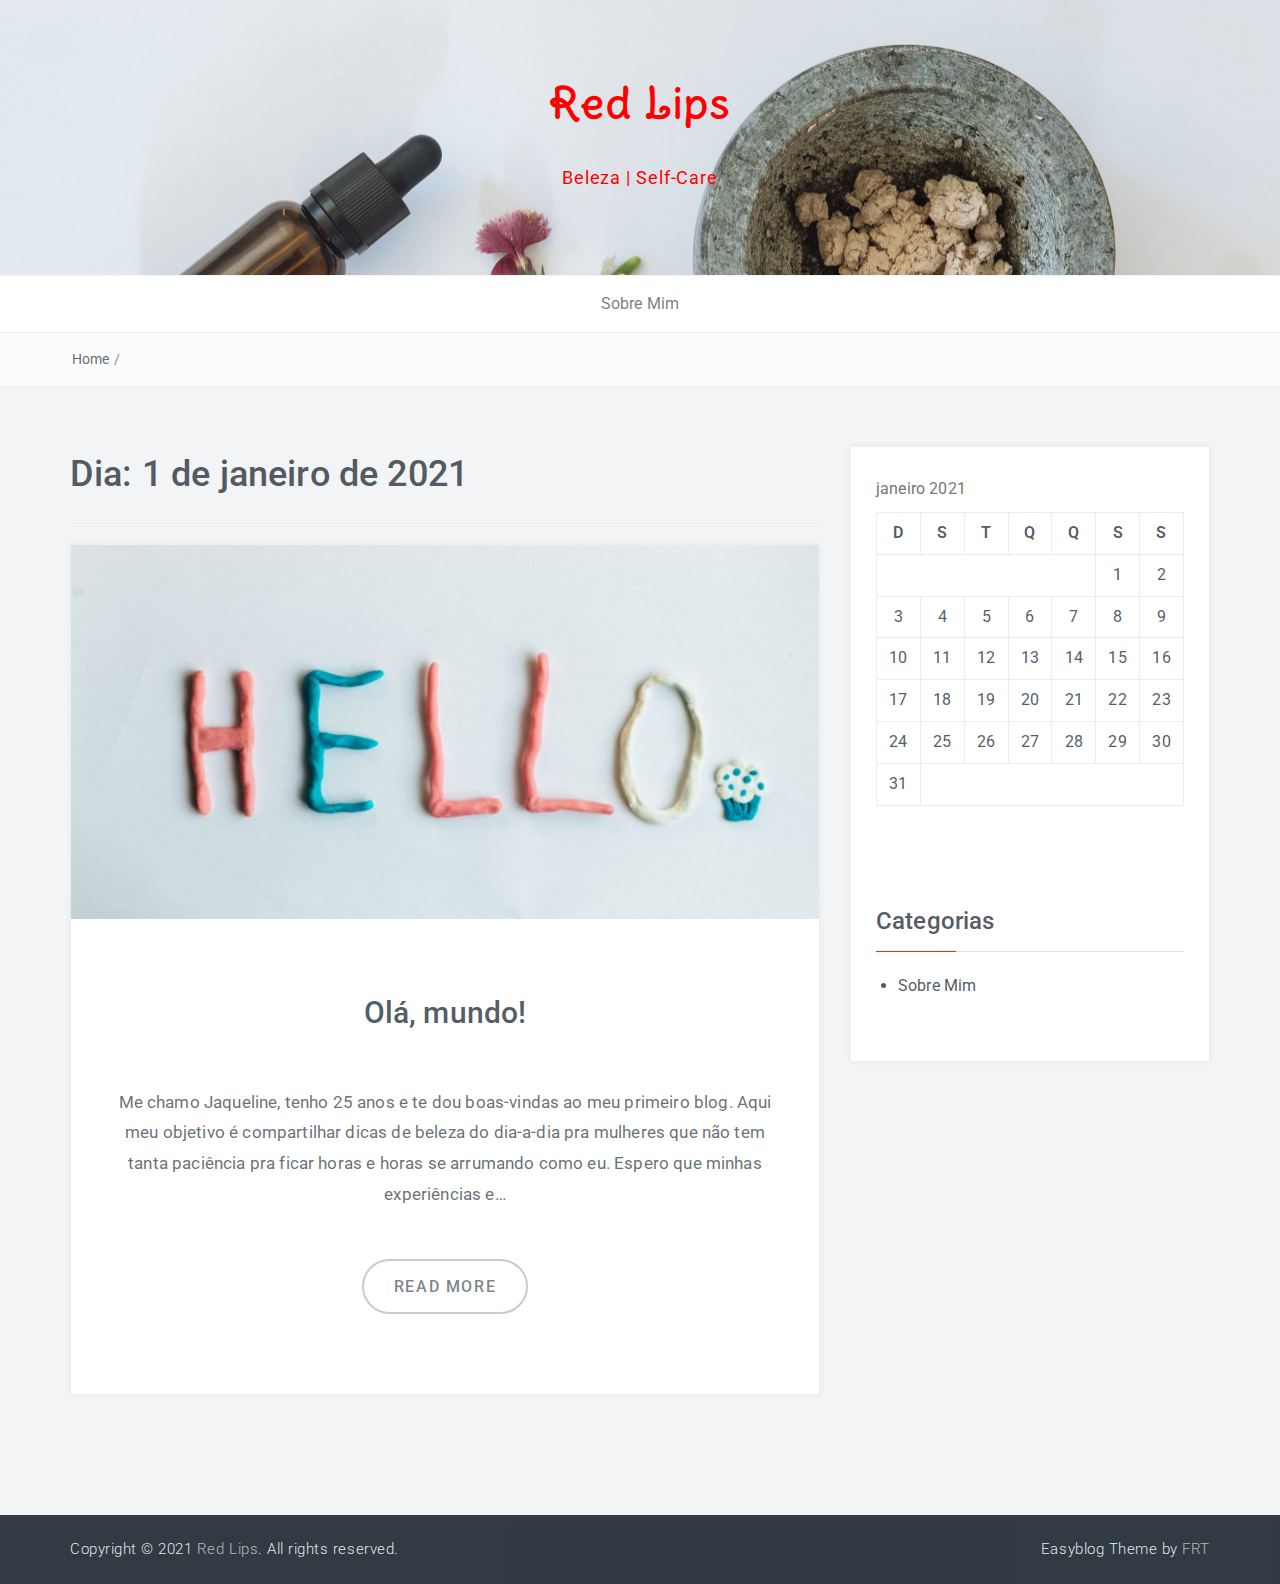
<file: 2021/01/01/index.html>
<!DOCTYPE html>
<html lang="pt-BR">
<head>
<meta charset="UTF-8">
<meta name="viewport" content="width=device-width, initial-scale=1">
<link rel="profile" href="http://gmpg.org/xfn/11">
<link rel="pingback" href="https://jaquerv.github.io/redlips/xmlrpc.php">

<title>1 de janeiro de 2021 &#8211; Red Lips</title>
<link rel='dns-prefetch' href='//fonts.googleapis.com' />
<link rel='dns-prefetch' href='//s.w.org' />
<link rel="alternate" type="application/rss+xml" title="Feed para Red Lips &raquo;" href="https://jaquerv.github.io/redlips/feed/" />
<link rel="alternate" type="application/rss+xml" title="Feed de comentários para Red Lips &raquo;" href="https://jaquerv.github.io/redlips/comments/feed/" />
		<script type="text/javascript">
			window._wpemojiSettings = {"baseUrl":"https:\/\/s.w.org\/images\/core\/emoji\/13.0.1\/72x72\/","ext":".png","svgUrl":"https:\/\/s.w.org\/images\/core\/emoji\/13.0.1\/svg\/","svgExt":".svg","source":{"concatemoji":"https:\/\/jaquerv.github.io\/redlips\/wp-includes\/js\/wp-emoji-release.min.js?ver=5.6"}};
			!function(e,a,t){var r,n,o,i,p=a.createElement("canvas"),s=p.getContext&&p.getContext("2d");function c(e,t){var a=String.fromCharCode;s.clearRect(0,0,p.width,p.height),s.fillText(a.apply(this,e),0,0);var r=p.toDataURL();return s.clearRect(0,0,p.width,p.height),s.fillText(a.apply(this,t),0,0),r===p.toDataURL()}function l(e){if(!s||!s.fillText)return!1;switch(s.textBaseline="top",s.font="600 32px Arial",e){case"flag":return!c([127987,65039,8205,9895,65039],[127987,65039,8203,9895,65039])&&(!c([55356,56826,55356,56819],[55356,56826,8203,55356,56819])&&!c([55356,57332,56128,56423,56128,56418,56128,56421,56128,56430,56128,56423,56128,56447],[55356,57332,8203,56128,56423,8203,56128,56418,8203,56128,56421,8203,56128,56430,8203,56128,56423,8203,56128,56447]));case"emoji":return!c([55357,56424,8205,55356,57212],[55357,56424,8203,55356,57212])}return!1}function d(e){var t=a.createElement("script");t.src=e,t.defer=t.type="text/javascript",a.getElementsByTagName("head")[0].appendChild(t)}for(i=Array("flag","emoji"),t.supports={everything:!0,everythingExceptFlag:!0},o=0;o<i.length;o++)t.supports[i[o]]=l(i[o]),t.supports.everything=t.supports.everything&&t.supports[i[o]],"flag"!==i[o]&&(t.supports.everythingExceptFlag=t.supports.everythingExceptFlag&&t.supports[i[o]]);t.supports.everythingExceptFlag=t.supports.everythingExceptFlag&&!t.supports.flag,t.DOMReady=!1,t.readyCallback=function(){t.DOMReady=!0},t.supports.everything||(n=function(){t.readyCallback()},a.addEventListener?(a.addEventListener("DOMContentLoaded",n,!1),e.addEventListener("load",n,!1)):(e.attachEvent("onload",n),a.attachEvent("onreadystatechange",function(){"complete"===a.readyState&&t.readyCallback()})),(r=t.source||{}).concatemoji?d(r.concatemoji):r.wpemoji&&r.twemoji&&(d(r.twemoji),d(r.wpemoji)))}(window,document,window._wpemojiSettings);
		</script>
		<style type="text/css">
img.wp-smiley,
img.emoji {
	display: inline !important;
	border: none !important;
	box-shadow: none !important;
	height: 1em !important;
	width: 1em !important;
	margin: 0 .07em !important;
	vertical-align: -0.1em !important;
	background: none !important;
	padding: 0 !important;
}
</style>
	<link rel='stylesheet' id='megamenu-wp-css'  href='https://jaquerv.github.io/redlips/wp-content/plugins/easymega/style.css?ver=5.6' type='text/css' media='all' />
<style id='megamenu-wp-inline-css' type='text/css'>
.megamenu-wp-desktop #megamenu-wp-page .megamenu-wp .mega-item .mega-content li.mega-content-li { margin-top: 0px; }
</style>
<link rel='stylesheet' id='wp-block-library-css'  href='https://jaquerv.github.io/redlips/wp-includes/css/dist/block-library/style.min.css?ver=5.6' type='text/css' media='all' />
<link rel='stylesheet' id='bootstrap-css'  href='https://jaquerv.github.io/redlips/wp-content/themes/easyblog/css/bootstrap.min.css?ver=3.3.5' type='text/css' media='' />
<link rel='stylesheet' id='font-awesome-css'  href='https://jaquerv.github.io/redlips/wp-content/themes/easyblog/css/font-awesome.min.css?ver=4.4.0' type='text/css' media='' />
<link rel='stylesheet' id='easyblog-roboto-css'  href='//fonts.googleapis.com/css?family=Roboto%3A400%2C300%2C500%2C700%2C900&#038;ver=5.6' type='text/css' media='all' />
<link rel='stylesheet' id='easyblog-delius-swash-caps-css'  href='//fonts.googleapis.com/css?family=Delius+Swash+Caps&#038;ver=5.6' type='text/css' media='all' />
<link rel='stylesheet' id='easyblog-style-css'  href='https://jaquerv.github.io/redlips/wp-content/themes/easyblog/style.css?ver=5.6' type='text/css' media='all' />
<style id='easyblog-style-inline-css' type='text/css'>

	a:hover,
	.dt-logo h1 a,
	.dt-pagination-nav a:hover,
	.dt-pagination-nav .current:hover,
	.dt-pagination-nav .current,
	.entry-meta a:hover,
	.entry-footer a:hover,
	.dt-footer-bar a:hover {
		color: #db3a00;
	}

	.dt-menu-wrap li:hover > a,
	.dt-menu-wrap .current-menu-item a {
		color: #db3a00 !important;
	}

	.dt-archive-post .entry-footer a:hover,
	#secondary h2:after,
	.tagcloud a:hover,
	#back-to-top:hover,
	.dt-related-posts .dt-news-post-img .fa:hover {
		background: #db3a00;
	}

	.dt-pagination-nav a:hover,
	.dt-pagination-nav .current:hover,
	.dt-pagination-nav .current {
		border-color: #db3a00;
	}

	
	.dt-logo h1 a {
		color: #ff0000;
	}	
		.dt-related-posts li { width: calc(33.333333% - 20px); }
</style>
<script type='text/javascript' src='https://jaquerv.github.io/redlips/wp-includes/js/jquery/jquery.min.js?ver=3.5.1' id='jquery-core-js'></script>
<script type='text/javascript' src='https://jaquerv.github.io/redlips/wp-includes/js/jquery/jquery-migrate.min.js?ver=3.3.2' id='jquery-migrate-js'></script>
<link rel="https://api.w.org/" href="https://jaquerv.github.io/redlips/wp-json/" /><link rel="EditURI" type="application/rsd+xml" title="RSD" href="https://jaquerv.github.io/redlips/xmlrpc.php?rsd" />
<link rel="wlwmanifest" type="application/wlwmanifest+xml" href="https://jaquerv.github.io/redlips/wp-includes/wlwmanifest.xml" /> 
<meta name="generator" content="WordPress 5.6" />
<style type="text/css">.recentcomments a{display:inline !important;padding:0 !important;margin:0 !important;}</style>		<style type="text/css">
					.site-title a,
			.site-description {
				color: #ff0000;
			}
				</style>
		<link rel="icon" href="https://jaquerv.github.io/redlips/wp-content/uploads/2021/01/cropped-pexels-karolina-grabowska-4197563-scaled-1-32x32.jpg" sizes="32x32" />
<link rel="icon" href="https://jaquerv.github.io/redlips/wp-content/uploads/2021/01/cropped-pexels-karolina-grabowska-4197563-scaled-1-192x192.jpg" sizes="192x192" />
<link rel="apple-touch-icon" href="https://jaquerv.github.io/redlips/wp-content/uploads/2021/01/cropped-pexels-karolina-grabowska-4197563-scaled-1-180x180.jpg" />
<meta name="msapplication-TileImage" content="https://jaquerv.github.io/redlips/wp-content/uploads/2021/01/cropped-pexels-karolina-grabowska-4197563-scaled-1-270x270.jpg" />
</head>

<body class="archive date hfeed">
	<header class="dt-header" style="background-image: url('https://jaquerv.github.io/redlips/wp-content/uploads/2021/01/pexels-rfstudio-3621234-scaled.jpg');">
		<div class="container">
			<div class="row">
				<div class="col-lg-12 col-md-12">
					<div class="dt-logo">

						
							<h1 class="site-title"><a href="https://jaquerv.github.io/redlips/" rel="home">Red Lips</a></h1>
						
													<p class="site-description">Beleza | Self-Care </p>
						
					</div><!-- .dt-logo -->
				</div><!-- .col-lg-12 -->
			</div><!-- .row -->
		</div><!-- .container -->

		<nav class="dt-menu-wrap">
			<div class="container">
				<div class="row">
					<div class="col-lg-12 col-md-12">
						<div class="dt-menu-md">
							Menu							<span><i class="fa fa-bars"></i> </span>
						</div>

						<div class="menu-main-menu-container"><ul id="primary-menu" class="menu"><li id="menu-item-45" class="menu-item menu-item-type-taxonomy menu-item-object-category menu-item-45"><a href="https://jaquerv.github.io/redlips/category/sobre-mim/">Sobre Mim</a></li>
</ul></div>					</div><!-- .col-lg-12 -->
				</div><!-- .row -->
			</div><!-- .container -->
		</nav><!-- .dt-menu-wrap -->

	</header><!-- .dt-header -->

			<div class="dt-breadcrumbs">
			<div class="container">
				<div class="row">
					<div class="col-lg-12 col-md-12">
						<ul id="dt_breadcrumbs"><li><a href="https://jaquerv.github.io/redlips">Home</a></li><li class="separator"> / </li></ul>					</div><!-- .col-lg-12 -->
				</div><!-- .row-->
			</div><!-- .container-->
		</div><!-- .dt-breadcrumbs-->
	
 <div class="container">
	 <div class="row">
		 <div class="col-lg-8 col-md-8">
			<div id="primary" class="content-area">
				<main id="main" class="site-main" role="main">

				
					<header class="page-header">
						<h1 class="page-title">Dia: <span>1 de janeiro de 2021</span></h1>					</header><!-- .page-header -->

					<div class="dt-archive-posts">
						
<div class="dt-archive-posts">

	<div class="dt-archive-post">

		
		<figure>
			<img width="800" height="400" src="https://jaquerv.github.io/redlips/wp-content/uploads/2021/01/pexels-maria-tyutina-954599-800x400.jpg" class="attachment-easyblog-blog-img size-easyblog-blog-img wp-post-image" alt="hello" loading="lazy" />		</figure>

		
		<article>
			<header class="entry-header">
				<h2 class="entry-title"><a href="https://jaquerv.github.io/redlips/2021/01/01/ola-mundo/" rel="bookmark">Olá, mundo!</a></h2>			</header><!-- .entry-header -->

			<div class="dt-archive-post-content">
				<p>Me chamo Jaqueline, tenho 25 anos e te dou boas-vindas ao meu primeiro blog. Aqui meu objetivo é compartilhar dicas de beleza do dia-a-dia pra mulheres que não tem tanta paciência pra ficar horas e horas se arrumando como eu. Espero que minhas experiências e&#8230;</p>
			</div><!-- .dt-archive-post-content -->

			<div class="entry-footer">
				<a class="transition35" href="https://jaquerv.github.io/redlips/2021/01/01/ola-mundo/" title="Olá, mundo!">Read more</a>
			</div><!-- .entry-footer -->
		</article>
	</div><!-- .dt-archive-post -->

</div><!-- .dt-category-posts -->

					</div><!-- .dt-category-posts -->

					<div class="clearfix"></div>

					<div class="dt-pagination-nav">
											</div><!---- .dt-pagination-nav ---->

				
				</main><!-- #main -->
			</div><!-- #primary -->
		 </div><!-- .col-lg-8 -->

		 <aside class="col-lg-4 col-md-4">
			 <div class="dt-sidebar">
				 
<aside id="secondary" class="widget-area" role="complementary">
	<aside id="calendar-3" class="widget widget_calendar"><div id="calendar_wrap" class="calendar_wrap"><table id="wp-calendar" class="wp-calendar-table">
	<caption>janeiro 2021</caption>
	<thead>
	<tr>
		<th scope="col" title="domingo">D</th>
		<th scope="col" title="segunda-feira">S</th>
		<th scope="col" title="terça-feira">T</th>
		<th scope="col" title="quarta-feira">Q</th>
		<th scope="col" title="quinta-feira">Q</th>
		<th scope="col" title="sexta-feira">S</th>
		<th scope="col" title="sábado">S</th>
	</tr>
	</thead>
	<tbody>
	<tr>
		<td colspan="5" class="pad">&nbsp;</td><td><a href="https://jaquerv.github.io/redlips/2021/01/01/" aria-label="Posts publicados em 1 de January de 2021">1</a></td><td>2</td>
	</tr>
	<tr>
		<td id="today">3</td><td>4</td><td>5</td><td>6</td><td>7</td><td>8</td><td>9</td>
	</tr>
	<tr>
		<td>10</td><td>11</td><td>12</td><td>13</td><td>14</td><td>15</td><td>16</td>
	</tr>
	<tr>
		<td>17</td><td>18</td><td>19</td><td>20</td><td>21</td><td>22</td><td>23</td>
	</tr>
	<tr>
		<td>24</td><td>25</td><td>26</td><td>27</td><td>28</td><td>29</td><td>30</td>
	</tr>
	<tr>
		<td>31</td>
		<td class="pad" colspan="6">&nbsp;</td>
	</tr>
	</tbody>
	</table><nav aria-label="Meses anteriores e seguintes" class="wp-calendar-nav">
		<span class="wp-calendar-nav-prev">&nbsp;</span>
		<span class="pad">&nbsp;</span>
		<span class="wp-calendar-nav-next">&nbsp;</span>
	</nav></div></aside><aside id="categories-4" class="widget widget_categories"><h2 class="widget-title">Categorias</h2>
			<ul>
					<li class="cat-item cat-item-2"><a href="https://jaquerv.github.io/redlips/category/sobre-mim/">Sobre Mim</a>
</li>
			</ul>

			</aside></aside><!-- #secondary -->
			 </div><!-- .dt-sidebar -->
		 </aside><!-- .col-lg-4 -->
	 </div><!-- .row -->
 </div><!-- .container -->


<footer class="dt-footer">
	<div class="dt-footer-bar">
		<div class="container">
			<div class="row">
				<div class="col-lg-6 col-md-6">
					<div class="dt-copyright">
						Copyright &copy; 2021 <a href="https://jaquerv.github.io/redlips/" title="Red Lips">Red Lips</a>. All rights reserved.
					</div><!-- .dt-copyright -->
				</div><!-- .col-lg-6 -->

                <div class="col-lg-6 col-md-6">
                    <div class="dt-footer-designer">
	                    		<span class="theme-info-text">
        Easyblog Theme by <a rel="nofollow" href="https://freeresponsivethemes.com/">FRT</a>		</span>
		                    </div>
                </div>
			</div><!-- .row -->
		</div><!-- .container -->
	</div><!-- .dt-footer-bar -->
</footer><!-- .dt-footer -->

<a id="back-to-top" class="transition35"><i class="fa fa-angle-up"></i></a><!-- #back-to-top -->

<script type='text/javascript' id='megamenu-wp-js-extra'>
/* <![CDATA[ */
var MegamenuWp = {"ajax_url":"https:\/\/jaquerv.github.io\/redlips\/wp-admin\/admin-ajax.php","loading_icon":"<div class=\"mega-spinner\"><div class=\"uil-squares-css\" style=\"transform:scale(0.4);\"><div><div><\/div><\/div><div><div><\/div><\/div><div><div><\/div><\/div><div><div><\/div><\/div><div><div><\/div><\/div><div><div><\/div><\/div><div><div><\/div><\/div><div><div><\/div><\/div><\/div><\/div>","theme_support":{"mobile_mod":720,"disable_auto_css":0,"disable_css":0,"parent_level":0,"content_right":0,"content_left":0,"margin_top":0,"animation":"","child_li":"","ul_css":"","li_css":""},"mega_parent_level":"0","mega_content_left":"0","mega_content_right":"0","animation":"shift-up"};
/* ]]> */
</script>
<script type='text/javascript' src='https://jaquerv.github.io/redlips/wp-content/plugins/easymega/assets/js/megamenu-wp.js?ver=1.0.1' id='megamenu-wp-js'></script>
<script type='text/javascript' src='https://jaquerv.github.io/redlips/wp-content/themes/easyblog/js/custom.js?ver=5.6' id='easyblog-custom-js'></script>
<script type='text/javascript' src='https://jaquerv.github.io/redlips/wp-includes/js/wp-embed.min.js?ver=5.6' id='wp-embed-js'></script>

</body>
</html>
</file>
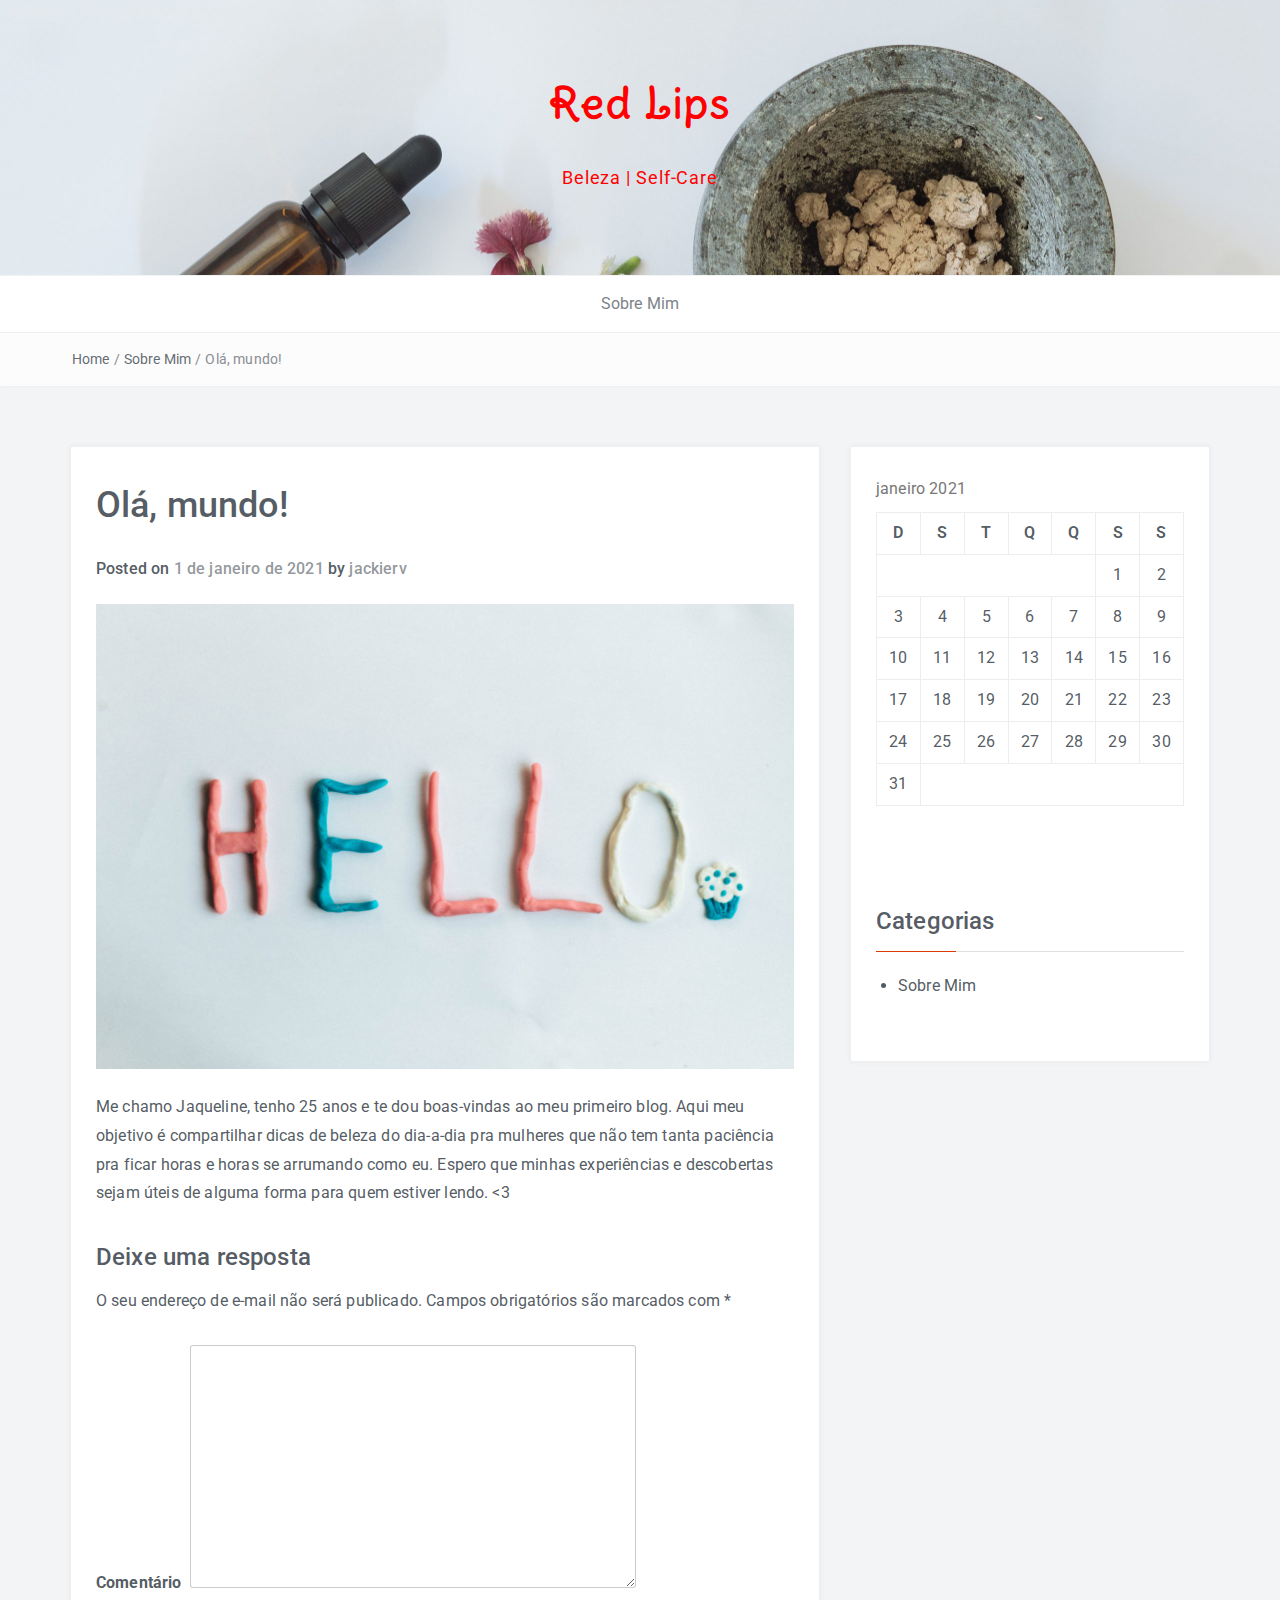
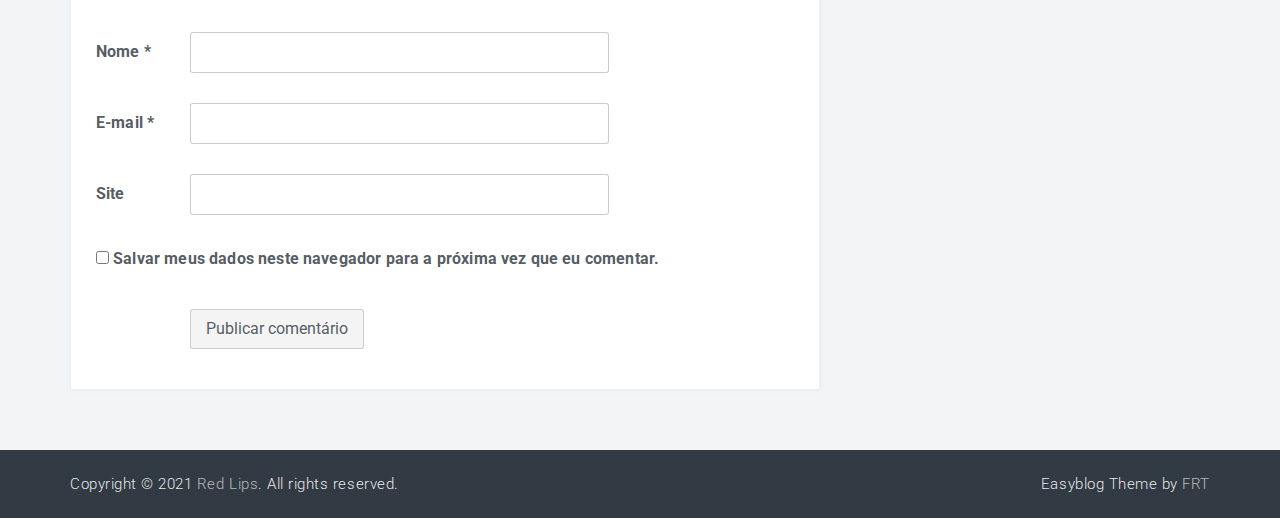
<file: 2021/01/01/ola-mundo/index.html>
<!DOCTYPE html>
<html lang="pt-BR">
<head>
<meta charset="UTF-8">
<meta name="viewport" content="width=device-width, initial-scale=1">
<link rel="profile" href="http://gmpg.org/xfn/11">
<link rel="pingback" href="https://jaquerv.github.io/redlips/xmlrpc.php">

<title>Olá, mundo! &#8211; Red Lips</title>
<link rel='dns-prefetch' href='//fonts.googleapis.com' />
<link rel='dns-prefetch' href='//s.w.org' />
<link rel="alternate" type="application/rss+xml" title="Feed para Red Lips &raquo;" href="https://jaquerv.github.io/redlips/feed/" />
<link rel="alternate" type="application/rss+xml" title="Feed de comentários para Red Lips &raquo;" href="https://jaquerv.github.io/redlips/comments/feed/" />
<link rel="alternate" type="application/rss+xml" title="Feed de comentários para Red Lips &raquo; Olá, mundo!" href="https://jaquerv.github.io/redlips/2021/01/01/ola-mundo/feed/" />
		<script type="text/javascript">
			window._wpemojiSettings = {"baseUrl":"https:\/\/s.w.org\/images\/core\/emoji\/13.0.1\/72x72\/","ext":".png","svgUrl":"https:\/\/s.w.org\/images\/core\/emoji\/13.0.1\/svg\/","svgExt":".svg","source":{"concatemoji":"https:\/\/jaquerv.github.io\/redlips\/wp-includes\/js\/wp-emoji-release.min.js?ver=5.6"}};
			!function(e,a,t){var r,n,o,i,p=a.createElement("canvas"),s=p.getContext&&p.getContext("2d");function c(e,t){var a=String.fromCharCode;s.clearRect(0,0,p.width,p.height),s.fillText(a.apply(this,e),0,0);var r=p.toDataURL();return s.clearRect(0,0,p.width,p.height),s.fillText(a.apply(this,t),0,0),r===p.toDataURL()}function l(e){if(!s||!s.fillText)return!1;switch(s.textBaseline="top",s.font="600 32px Arial",e){case"flag":return!c([127987,65039,8205,9895,65039],[127987,65039,8203,9895,65039])&&(!c([55356,56826,55356,56819],[55356,56826,8203,55356,56819])&&!c([55356,57332,56128,56423,56128,56418,56128,56421,56128,56430,56128,56423,56128,56447],[55356,57332,8203,56128,56423,8203,56128,56418,8203,56128,56421,8203,56128,56430,8203,56128,56423,8203,56128,56447]));case"emoji":return!c([55357,56424,8205,55356,57212],[55357,56424,8203,55356,57212])}return!1}function d(e){var t=a.createElement("script");t.src=e,t.defer=t.type="text/javascript",a.getElementsByTagName("head")[0].appendChild(t)}for(i=Array("flag","emoji"),t.supports={everything:!0,everythingExceptFlag:!0},o=0;o<i.length;o++)t.supports[i[o]]=l(i[o]),t.supports.everything=t.supports.everything&&t.supports[i[o]],"flag"!==i[o]&&(t.supports.everythingExceptFlag=t.supports.everythingExceptFlag&&t.supports[i[o]]);t.supports.everythingExceptFlag=t.supports.everythingExceptFlag&&!t.supports.flag,t.DOMReady=!1,t.readyCallback=function(){t.DOMReady=!0},t.supports.everything||(n=function(){t.readyCallback()},a.addEventListener?(a.addEventListener("DOMContentLoaded",n,!1),e.addEventListener("load",n,!1)):(e.attachEvent("onload",n),a.attachEvent("onreadystatechange",function(){"complete"===a.readyState&&t.readyCallback()})),(r=t.source||{}).concatemoji?d(r.concatemoji):r.wpemoji&&r.twemoji&&(d(r.twemoji),d(r.wpemoji)))}(window,document,window._wpemojiSettings);
		</script>
		<style type="text/css">
img.wp-smiley,
img.emoji {
	display: inline !important;
	border: none !important;
	box-shadow: none !important;
	height: 1em !important;
	width: 1em !important;
	margin: 0 .07em !important;
	vertical-align: -0.1em !important;
	background: none !important;
	padding: 0 !important;
}
</style>
	<link rel='stylesheet' id='megamenu-wp-css'  href='https://jaquerv.github.io/redlips/wp-content/plugins/easymega/style.css?ver=5.6' type='text/css' media='all' />
<style id='megamenu-wp-inline-css' type='text/css'>
.megamenu-wp-desktop #megamenu-wp-page .megamenu-wp .mega-item .mega-content li.mega-content-li { margin-top: 0px; }
</style>
<link rel='stylesheet' id='wp-block-library-css'  href='https://jaquerv.github.io/redlips/wp-includes/css/dist/block-library/style.min.css?ver=5.6' type='text/css' media='all' />
<link rel='stylesheet' id='bootstrap-css'  href='https://jaquerv.github.io/redlips/wp-content/themes/easyblog/css/bootstrap.min.css?ver=3.3.5' type='text/css' media='' />
<link rel='stylesheet' id='font-awesome-css'  href='https://jaquerv.github.io/redlips/wp-content/themes/easyblog/css/font-awesome.min.css?ver=4.4.0' type='text/css' media='' />
<link rel='stylesheet' id='easyblog-roboto-css'  href='//fonts.googleapis.com/css?family=Roboto%3A400%2C300%2C500%2C700%2C900&#038;ver=5.6' type='text/css' media='all' />
<link rel='stylesheet' id='easyblog-delius-swash-caps-css'  href='//fonts.googleapis.com/css?family=Delius+Swash+Caps&#038;ver=5.6' type='text/css' media='all' />
<link rel='stylesheet' id='easyblog-style-css'  href='https://jaquerv.github.io/redlips/wp-content/themes/easyblog/style.css?ver=5.6' type='text/css' media='all' />
<style id='easyblog-style-inline-css' type='text/css'>

	a:hover,
	.dt-logo h1 a,
	.dt-pagination-nav a:hover,
	.dt-pagination-nav .current:hover,
	.dt-pagination-nav .current,
	.entry-meta a:hover,
	.entry-footer a:hover,
	.dt-footer-bar a:hover {
		color: #db3a00;
	}

	.dt-menu-wrap li:hover > a,
	.dt-menu-wrap .current-menu-item a {
		color: #db3a00 !important;
	}

	.dt-archive-post .entry-footer a:hover,
	#secondary h2:after,
	.tagcloud a:hover,
	#back-to-top:hover,
	.dt-related-posts .dt-news-post-img .fa:hover {
		background: #db3a00;
	}

	.dt-pagination-nav a:hover,
	.dt-pagination-nav .current:hover,
	.dt-pagination-nav .current {
		border-color: #db3a00;
	}

	
	.dt-logo h1 a {
		color: #ff0000;
	}	
		.dt-related-posts li { width: calc(33.333333% - 20px); }
</style>
<script type='text/javascript' src='https://jaquerv.github.io/redlips/wp-includes/js/jquery/jquery.min.js?ver=3.5.1' id='jquery-core-js'></script>
<script type='text/javascript' src='https://jaquerv.github.io/redlips/wp-includes/js/jquery/jquery-migrate.min.js?ver=3.3.2' id='jquery-migrate-js'></script>
<link rel="https://api.w.org/" href="https://jaquerv.github.io/redlips/wp-json/" /><link rel="alternate" type="application/json" href="https://jaquerv.github.io/redlips/wp-json/wp/v2/posts/1" /><link rel="EditURI" type="application/rsd+xml" title="RSD" href="https://jaquerv.github.io/redlips/xmlrpc.php?rsd" />
<link rel="wlwmanifest" type="application/wlwmanifest+xml" href="https://jaquerv.github.io/redlips/wp-includes/wlwmanifest.xml" /> 
<meta name="generator" content="WordPress 5.6" />
<link rel="canonical" href="https://jaquerv.github.io/redlips/2021/01/01/ola-mundo/" />
<link rel='shortlink' href='https://jaquerv.github.io/redlips/?p=1' />
<link rel="alternate" type="application/json+oembed" href="https://jaquerv.github.io/redlips/wp-json/oembed/1.0/embed?url=https%3A%2F%2Fjaquerv.github.io%2Fredlips%2F2021%2F01%2F01%2Fola-mundo%2F" />
<link rel="alternate" type="text/xml+oembed" href="https://jaquerv.github.io/redlips/wp-json/oembed/1.0/embed?url=https%3A%2F%2Fjaquerv.github.io%2Fredlips%2F2021%2F01%2F01%2Fola-mundo%2F&#038;format=xml" />
<style type="text/css">.recentcomments a{display:inline !important;padding:0 !important;margin:0 !important;}</style>		<style type="text/css">
					.site-title a,
			.site-description {
				color: #ff0000;
			}
				</style>
		<link rel="icon" href="https://jaquerv.github.io/redlips/wp-content/uploads/2021/01/cropped-pexels-karolina-grabowska-4197563-scaled-1-32x32.jpg" sizes="32x32" />
<link rel="icon" href="https://jaquerv.github.io/redlips/wp-content/uploads/2021/01/cropped-pexels-karolina-grabowska-4197563-scaled-1-192x192.jpg" sizes="192x192" />
<link rel="apple-touch-icon" href="https://jaquerv.github.io/redlips/wp-content/uploads/2021/01/cropped-pexels-karolina-grabowska-4197563-scaled-1-180x180.jpg" />
<meta name="msapplication-TileImage" content="https://jaquerv.github.io/redlips/wp-content/uploads/2021/01/cropped-pexels-karolina-grabowska-4197563-scaled-1-270x270.jpg" />
</head>

<body class="post-template-default single single-post postid-1 single-format-standard">
	<header class="dt-header" style="background-image: url('https://jaquerv.github.io/redlips/wp-content/uploads/2021/01/pexels-rfstudio-3621234-scaled.jpg');">
		<div class="container">
			<div class="row">
				<div class="col-lg-12 col-md-12">
					<div class="dt-logo">

						
							<h1 class="site-title"><a href="https://jaquerv.github.io/redlips/" rel="home">Red Lips</a></h1>
						
													<p class="site-description">Beleza | Self-Care </p>
						
					</div><!-- .dt-logo -->
				</div><!-- .col-lg-12 -->
			</div><!-- .row -->
		</div><!-- .container -->

		<nav class="dt-menu-wrap">
			<div class="container">
				<div class="row">
					<div class="col-lg-12 col-md-12">
						<div class="dt-menu-md">
							Menu							<span><i class="fa fa-bars"></i> </span>
						</div>

						<div class="menu-main-menu-container"><ul id="primary-menu" class="menu"><li id="menu-item-45" class="menu-item menu-item-type-taxonomy menu-item-object-category current-post-ancestor current-menu-parent current-post-parent menu-item-45"><a href="https://jaquerv.github.io/redlips/category/sobre-mim/">Sobre Mim</a></li>
</ul></div>					</div><!-- .col-lg-12 -->
				</div><!-- .row -->
			</div><!-- .container -->
		</nav><!-- .dt-menu-wrap -->

	</header><!-- .dt-header -->

			<div class="dt-breadcrumbs">
			<div class="container">
				<div class="row">
					<div class="col-lg-12 col-md-12">
						<ul id="dt_breadcrumbs"><li><a href="https://jaquerv.github.io/redlips">Home</a></li><li class="separator"> / </li><li><a href="https://jaquerv.github.io/redlips/category/sobre-mim/" rel="category tag">Sobre Mim</a></li><li class="separator"> / </li><li>Olá, mundo!</li></ul>					</div><!-- .col-lg-12 -->
				</div><!-- .row-->
			</div><!-- .container-->
		</div><!-- .dt-breadcrumbs-->
	
<div class="container">
	<div class="row">
		<div class="col-lg-8 col-md-8">
			<div id="primary" class="content-area dt-content-area">
				<main id="main" class="site-main" role="main">

				
<article id="post-1" class="post-1 post type-post status-publish format-standard has-post-thumbnail hentry category-sobre-mim">
	<header class="entry-header">
		<h1 class="entry-title">Olá, mundo!</h1>
		<div class="entry-meta">
			<span class="posted-on">Posted on <a href="https://jaquerv.github.io/redlips/2021/01/01/ola-mundo/" rel="bookmark"><time class="entry-date published" datetime="2021-01-01T16:06:11-02:00">1 de janeiro de 2021</time><time class="updated" datetime="2021-01-02T16:09:10-02:00">2 de janeiro de 2021</time></a></span><span class="byline"> by <span class="author vcard"><a class="url fn n" href="https://jaquerv.github.io/redlips/author/jackierv/">jackierv</a></span></span>		</div><!-- .entry-meta -->
	</header><!-- .entry-header -->

	<img width="2560" height="1707" src="https://jaquerv.github.io/redlips/wp-content/uploads/2021/01/pexels-maria-tyutina-954599-scaled.jpg" class="attachment-full size-full wp-post-image" alt="hello" loading="lazy" srcset="https://jaquerv.github.io/redlips/wp-content/uploads/2021/01/pexels-maria-tyutina-954599-scaled.jpg 2560w, https://jaquerv.github.io/redlips/wp-content/uploads/2021/01/pexels-maria-tyutina-954599-300x200.jpg 300w, https://jaquerv.github.io/redlips/wp-content/uploads/2021/01/pexels-maria-tyutina-954599-1024x683.jpg 1024w, https://jaquerv.github.io/redlips/wp-content/uploads/2021/01/pexels-maria-tyutina-954599-768x512.jpg 768w, https://jaquerv.github.io/redlips/wp-content/uploads/2021/01/pexels-maria-tyutina-954599-1536x1024.jpg 1536w, https://jaquerv.github.io/redlips/wp-content/uploads/2021/01/pexels-maria-tyutina-954599-2048x1365.jpg 2048w, https://jaquerv.github.io/redlips/wp-content/uploads/2021/01/pexels-maria-tyutina-954599-480x320.jpg 480w" sizes="(max-width: 2560px) 100vw, 2560px" />
	<div class="entry-content">
		
<p>Me chamo Jaqueline, tenho 25 anos e te dou boas-vindas ao meu primeiro blog. Aqui meu objetivo é compartilhar dicas de beleza do dia-a-dia pra mulheres que não tem tanta paciência pra ficar horas e horas se arrumando como eu. Espero que minhas experiências e descobertas sejam úteis de alguma forma para quem estiver lendo. &lt;3</p>



<p></p>



<p></p>
			</div><!-- .entry-content -->

	<footer class="entry-footer">
			</footer><!-- .entry-footer -->

	</article><!-- #post-## -->

<div id="comments" class="comments-area">

		<div id="respond" class="comment-respond">
		<h3 id="reply-title" class="comment-reply-title">Deixe uma resposta <small><a rel="nofollow" id="cancel-comment-reply-link" href="https://jaquerv.github.io/redlips/2021/01/01/ola-mundo/#respond" style="display:none;">Cancelar resposta</a></small></h3><form action="https://jaquerv.github.io/redlips/wp-comments-post.php" method="post" id="commentform" class="comment-form" novalidate><p class="comment-notes"><span id="email-notes">O seu endereço de e-mail não será publicado.</span> Campos obrigatórios são marcados com <span class="required">*</span></p><p class="comment-form-comment"><label for="comment">Comentário</label> <textarea id="comment" name="comment" cols="45" rows="8" maxlength="65525" required="required"></textarea></p><p class="comment-form-author"><label for="author">Nome <span class="required">*</span></label> <input id="author" name="author" type="text" value="" size="30" maxlength="245" required='required' /></p>
<p class="comment-form-email"><label for="email">E-mail <span class="required">*</span></label> <input id="email" name="email" type="email" value="" size="30" maxlength="100" aria-describedby="email-notes" required='required' /></p>
<p class="comment-form-url"><label for="url">Site</label> <input id="url" name="url" type="url" value="" size="30" maxlength="200" /></p>
<p class="comment-form-cookies-consent"><input id="wp-comment-cookies-consent" name="wp-comment-cookies-consent" type="checkbox" value="yes" /> <label for="wp-comment-cookies-consent">Salvar meus dados neste navegador para a próxima vez que eu comentar.</label></p>
<p class="form-submit"><input name="submit" type="submit" id="submit" class="submit" value="Publicar comentário" /> <input type='hidden' name='comment_post_ID' value='1' id='comment_post_ID' />
<input type='hidden' name='comment_parent' id='comment_parent' value='0' />
</p><p style="display: none;"><input type="hidden" id="ak_js" name="ak_js" value="109"/></p></form>	</div><!-- #respond -->
	
</div><!-- #comments -->

				</main><!-- #main -->
			</div><!-- #primary -->
		</div><!-- .col-lg-8 -->

		<aside class="col-lg-4 col-md-4">
			<div class="dt-sidebar">
				
<aside id="secondary" class="widget-area" role="complementary">
	<aside id="calendar-3" class="widget widget_calendar"><div id="calendar_wrap" class="calendar_wrap"><table id="wp-calendar" class="wp-calendar-table">
	<caption>janeiro 2021</caption>
	<thead>
	<tr>
		<th scope="col" title="domingo">D</th>
		<th scope="col" title="segunda-feira">S</th>
		<th scope="col" title="terça-feira">T</th>
		<th scope="col" title="quarta-feira">Q</th>
		<th scope="col" title="quinta-feira">Q</th>
		<th scope="col" title="sexta-feira">S</th>
		<th scope="col" title="sábado">S</th>
	</tr>
	</thead>
	<tbody>
	<tr>
		<td colspan="5" class="pad">&nbsp;</td><td><a href="https://jaquerv.github.io/redlips/2021/01/01/" aria-label="Posts publicados em 1 de January de 2021">1</a></td><td>2</td>
	</tr>
	<tr>
		<td id="today">3</td><td>4</td><td>5</td><td>6</td><td>7</td><td>8</td><td>9</td>
	</tr>
	<tr>
		<td>10</td><td>11</td><td>12</td><td>13</td><td>14</td><td>15</td><td>16</td>
	</tr>
	<tr>
		<td>17</td><td>18</td><td>19</td><td>20</td><td>21</td><td>22</td><td>23</td>
	</tr>
	<tr>
		<td>24</td><td>25</td><td>26</td><td>27</td><td>28</td><td>29</td><td>30</td>
	</tr>
	<tr>
		<td>31</td>
		<td class="pad" colspan="6">&nbsp;</td>
	</tr>
	</tbody>
	</table><nav aria-label="Meses anteriores e seguintes" class="wp-calendar-nav">
		<span class="wp-calendar-nav-prev">&nbsp;</span>
		<span class="pad">&nbsp;</span>
		<span class="wp-calendar-nav-next">&nbsp;</span>
	</nav></div></aside><aside id="categories-4" class="widget widget_categories"><h2 class="widget-title">Categorias</h2>
			<ul>
					<li class="cat-item cat-item-2"><a href="https://jaquerv.github.io/redlips/category/sobre-mim/">Sobre Mim</a>
</li>
			</ul>

			</aside></aside><!-- #secondary -->
			</div><!-- .dt-sidebar -->
		</aside><!-- .col-lg-4 -->
	</div><!-- .row -->
</div><!-- .container -->


<footer class="dt-footer">
	<div class="dt-footer-bar">
		<div class="container">
			<div class="row">
				<div class="col-lg-6 col-md-6">
					<div class="dt-copyright">
						Copyright &copy; 2021 <a href="https://jaquerv.github.io/redlips/" title="Red Lips">Red Lips</a>. All rights reserved.
					</div><!-- .dt-copyright -->
				</div><!-- .col-lg-6 -->

                <div class="col-lg-6 col-md-6">
                    <div class="dt-footer-designer">
	                    		<span class="theme-info-text">
        Easyblog Theme by <a rel="nofollow" href="https://freeresponsivethemes.com/">FRT</a>		</span>
		                    </div>
                </div>
			</div><!-- .row -->
		</div><!-- .container -->
	</div><!-- .dt-footer-bar -->
</footer><!-- .dt-footer -->

<a id="back-to-top" class="transition35"><i class="fa fa-angle-up"></i></a><!-- #back-to-top -->

<script type='text/javascript' id='megamenu-wp-js-extra'>
/* <![CDATA[ */
var MegamenuWp = {"ajax_url":"https:\/\/jaquerv.github.io\/redlips\/wp-admin\/admin-ajax.php","loading_icon":"<div class=\"mega-spinner\"><div class=\"uil-squares-css\" style=\"transform:scale(0.4);\"><div><div><\/div><\/div><div><div><\/div><\/div><div><div><\/div><\/div><div><div><\/div><\/div><div><div><\/div><\/div><div><div><\/div><\/div><div><div><\/div><\/div><div><div><\/div><\/div><\/div><\/div>","theme_support":{"mobile_mod":720,"disable_auto_css":0,"disable_css":0,"parent_level":0,"content_right":0,"content_left":0,"margin_top":0,"animation":"","child_li":"","ul_css":"","li_css":""},"mega_parent_level":"0","mega_content_left":"0","mega_content_right":"0","animation":"shift-up"};
/* ]]> */
</script>
<script type='text/javascript' src='https://jaquerv.github.io/redlips/wp-content/plugins/easymega/assets/js/megamenu-wp.js?ver=1.0.1' id='megamenu-wp-js'></script>
<script type='text/javascript' src='https://jaquerv.github.io/redlips/wp-content/themes/easyblog/js/custom.js?ver=5.6' id='easyblog-custom-js'></script>
<script type='text/javascript' src='https://jaquerv.github.io/redlips/wp-includes/js/comment-reply.min.js?ver=5.6' id='comment-reply-js'></script>
<script type='text/javascript' src='https://jaquerv.github.io/redlips/wp-includes/js/wp-embed.min.js?ver=5.6' id='wp-embed-js'></script>

</body>
</html>
</file>
